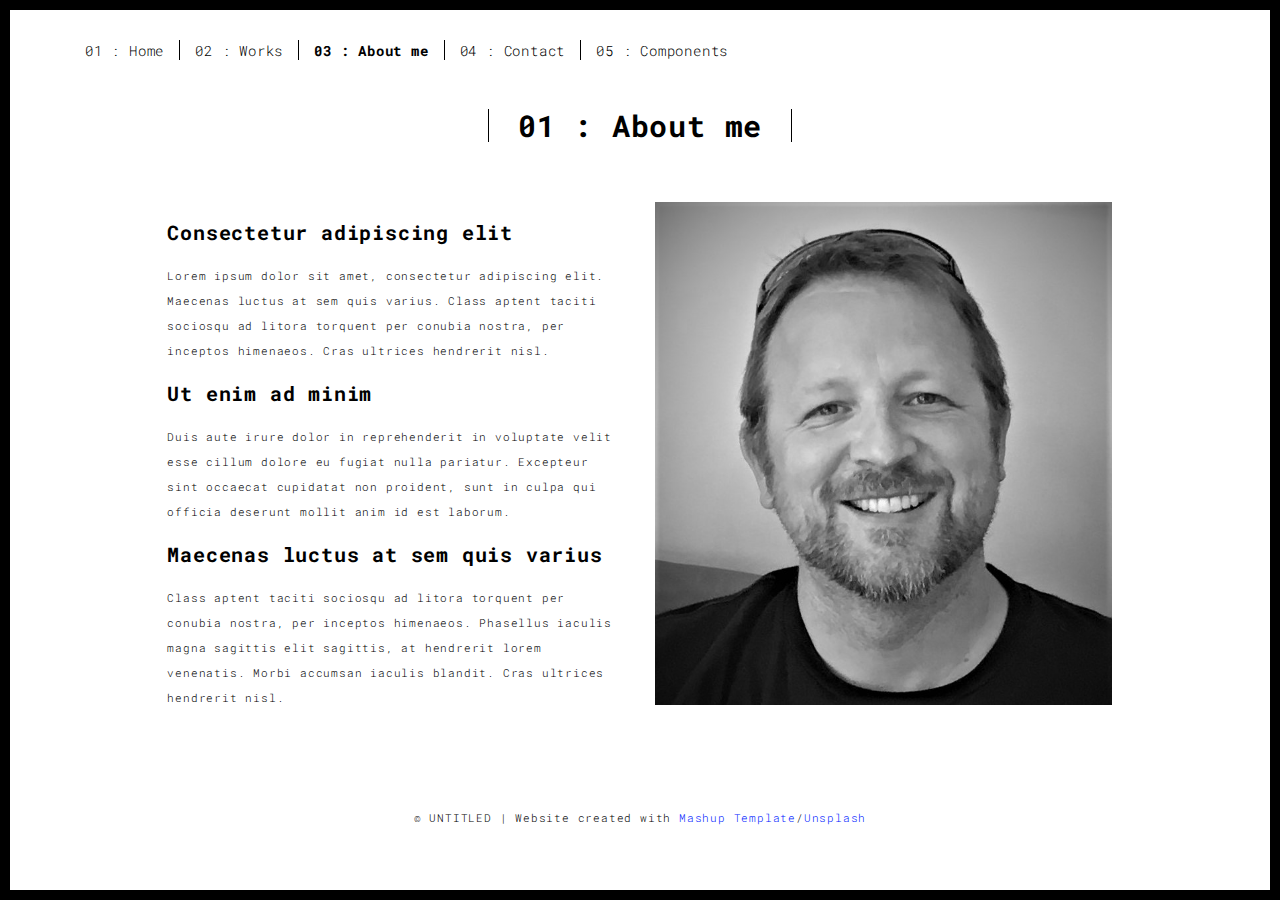
<file: about.html>
<!DOCTYPE html>
<html lang="en">

<head>
  <meta charset="UTF-8">
  <meta content="IE=edge" http-equiv="X-UA-Compatible">
  <meta content="width=device-width,initial-scale=1" name="viewport">
  <meta content="description" name="description">
  <meta name="google" content="notranslate" />
  <meta content="Mashup templates have been developped by Orson.io team" name="author">

  <!-- Disable tap highlight on IE -->
  <meta name="msapplication-tap-highlight" content="no">
  
  <link rel="apple-touch-icon" sizes="180x180" href="./assets/apple-icon-180x180.png">
  <link href="./assets/favicon.ico" rel="icon">

  <title>Title page</title>  

<link href="./main.3f6952e4.css" rel="stylesheet"></head>

<body class="">
<div id="site-border-left"></div>
<div id="site-border-right"></div>
<div id="site-border-top"></div>
<div id="site-border-bottom"></div>
 <!-- Add your content of header -->
<header>
  <nav class="navbar  navbar-fixed-top navbar-default">
    <div class="container">
        <button type="button" class="navbar-toggle collapsed" data-toggle="collapse" data-target="#navbar-collapse" aria-expanded="false">
          <span class="sr-only">Toggle navigation</span>
          <span class="icon-bar"></span>
          <span class="icon-bar"></span>
          <span class="icon-bar"></span>
        </button>

      <div class="collapse navbar-collapse" id="navbar-collapse">
        <ul class="nav navbar-nav ">
          <li><a href="./index.html" title="">01 : Home</a></li>
          <li><a href="./works.html" title="">02 : Works</a></li>
          <li><a href="./about.html" title="">03 : About me</a></li>
          <li><a href="./contact.html" title="">04 : Contact</a></li>
          <li><a href="./components.html" title="">05 : Components</a></li>
        </ul>


      </div> 
    </div>
  </nav>
</header>

<div class="section-container">
    <div class="container">
      <div class="row">
        <div class="col-xs-12">
          <div class="section-container-spacer text-center">
            <h1 class="h2">01 : About me</h1>
          </div>
          
          <div class="row">
            <div class="col-md-10 col-md-offset-1">
              <div class="row">
                <div class="col-xs-12 col-md-6">
                  <h3>Consectetur adipiscing elit</h3>
                  <p>Lorem ipsum dolor sit amet, consectetur adipiscing elit. Maecenas luctus at sem quis varius. 
                  Class aptent taciti sociosqu ad litora torquent per conubia nostra, per inceptos himenaeos. Cras ultrices hendrerit nisl.</p>
                  <h3>Ut enim ad minim </h3>
                  <p>Duis aute irure dolor in reprehenderit in voluptate velit esse
                  cillum dolore eu fugiat nulla pariatur. Excepteur sint occaecat cupidatat non
                  proident, sunt in culpa qui officia deserunt mollit anim id est laborum. 
                  <h3>Maecenas luctus at sem quis varius</h3>
                  <p>
                  Class aptent taciti sociosqu ad litora torquent per conubia nostra, per inceptos himenaeos. Phasellus iaculis magna sagittis elit sagittis, at hendrerit lorem venenatis. Morbi accumsan iaculis blandit. Cras ultrices hendrerit nisl.</p>
                </div>
                <div class="col-xs-12 col-md-6">
                  <img src="./assets/images/kk2.jpg" class="img-responsive" alt="">
                </div>
              </div>
            </div>
          </div>
          
          
       </div>
      </div>
    </div>
  </div>


<footer class="footer-container text-center">
  <div class="container">
    <div class="row">
      <div class="col-xs-12">
        <p>© UNTITLED | Website created with <a href="http://www.mashup-template.com/" title="Create website with free html template">Mashup Template</a>/<a href="https://www.unsplash.com/" title="Beautiful Free Images">Unsplash</a></p>
      </div>
    </div>
  </div>
</footer>

<script>
  document.addEventListener("DOMContentLoaded", function (event) {
     navActivePage();
  });
</script>

<!-- Google Analytics: change UA-XXXXX-X to be your site's ID 

<script>
  (function (i, s, o, g, r, a, m) {
    i['GoogleAnalyticsObject'] = r; i[r] = i[r] || function () {
      (i[r].q = i[r].q || []).push(arguments)
    }, i[r].l = 1 * new Date(); a = s.createElement(o),
      m = s.getElementsByTagName(o)[0]; a.async = 1; a.src = g; m.parentNode.insertBefore(a, m)
  })(window, document, 'script', '//www.google-analytics.com/analytics.js', 'ga');
  ga('create', 'UA-XXXXX-X', 'auto');
  ga('send', 'pageview');
</script>

--> <script type="text/javascript" src="./main.70a66962.js"></script></body>

</html>
</file>
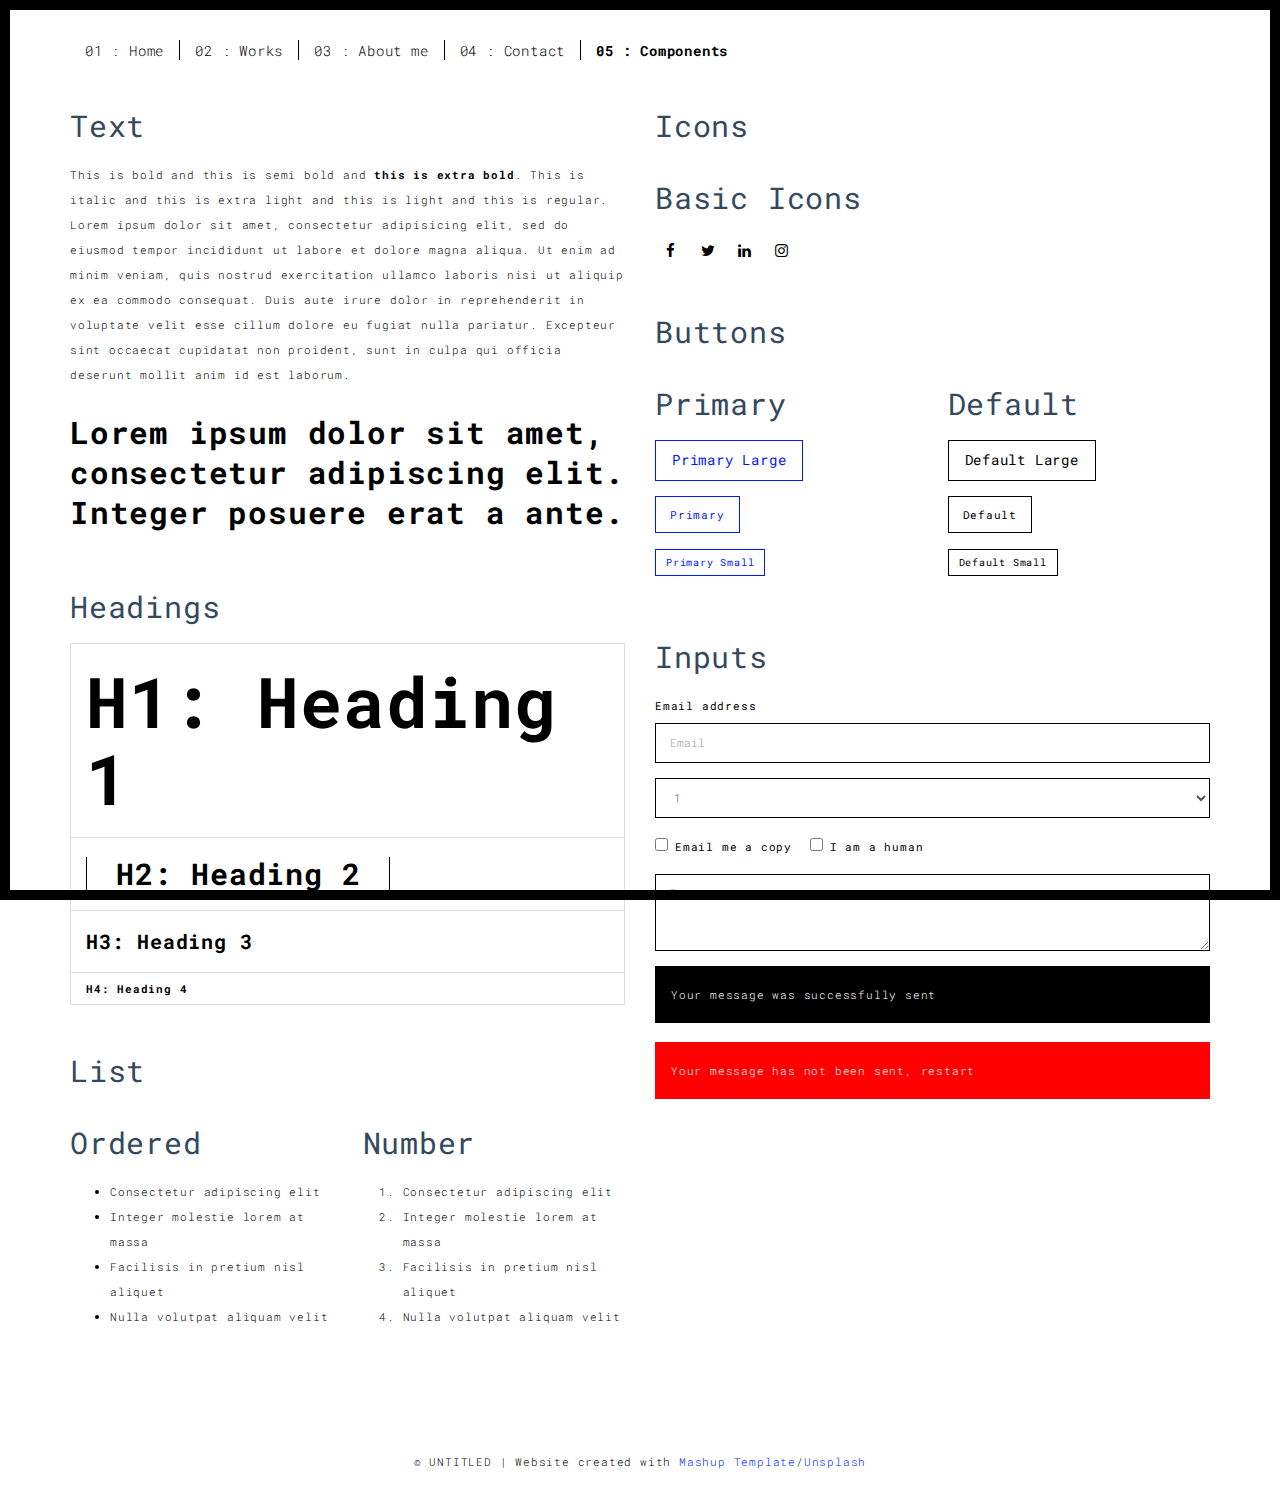
<file: components.html>
<!DOCTYPE html>
<html lang="en">

<head>
  <meta charset="UTF-8">
  <meta content="IE=edge" http-equiv="X-UA-Compatible">
  <meta content="width=device-width,initial-scale=1" name="viewport">
  <meta content="description" name="description">
  <meta name="google" content="notranslate" />
  <meta content="Mashup templates have been developped by Orson.io team" name="author">

  <!-- Disable tap highlight on IE -->
  <meta name="msapplication-tap-highlight" content="no">
  
  <link rel="apple-touch-icon" sizes="180x180" href="./assets/apple-icon-180x180.png">
  <link href="./assets/favicon.ico" rel="icon">

  <title>Title page</title>  

<link href="./main.3f6952e4.css" rel="stylesheet"></head>

<body class="">
<div id="site-border-left"></div>
<div id="site-border-right"></div>
<div id="site-border-top"></div>
<div id="site-border-bottom"></div>
 <!-- Add your content of header -->
<header>
  <nav class="navbar  navbar-fixed-top navbar-default">
    <div class="container">
        <button type="button" class="navbar-toggle collapsed" data-toggle="collapse" data-target="#navbar-collapse" aria-expanded="false">
          <span class="sr-only">Toggle navigation</span>
          <span class="icon-bar"></span>
          <span class="icon-bar"></span>
          <span class="icon-bar"></span>
        </button>

      <div class="collapse navbar-collapse" id="navbar-collapse">
        <ul class="nav navbar-nav ">
          <li><a href="./index.html" title="">01 : Home</a></li>
          <li><a href="./works.html" title="">02 : Works</a></li>
          <li><a href="./about.html" title="">03 : About me</a></li>
          <li><a href="./contact.html" title="">04 : Contact</a></li>
          <li><a href="./components.html" title="">05 : Components</a></li>
        </ul>


      </div> 
    </div>
  </nav>
</header>

<div class="section-container">
  
<!-- Add your site or app content here -->
  <div class="container">
    <div class="row">
      <div class="col-xs-12 col-md-6">

        <div class="template-example">
          <h2 class="template-title-example">Text</h2>
          <p>This is bold and this is semi bold and <b>this is extra bold</b>. This is italic and this is extra light and this is light
          and this is regular. Lorem ipsum dolor sit amet, consectetur adipisicing elit, sed do eiusmod
          tempor incididunt ut labore et dolore magna aliqua. Ut enim ad minim veniam,
          quis nostrud exercitation ullamco laboris nisi ut aliquip ex ea commodo
          consequat. Duis aute irure dolor in reprehenderit in voluptate velit esse
          cillum dolore eu fugiat nulla pariatur. Excepteur sint occaecat cupidatat non
          proident, sunt in culpa qui officia deserunt mollit anim id est laborum.

          <blockquote>
            <p>Lorem ipsum dolor sit amet, consectetur adipiscing elit. Integer posuere erat a ante.</p>
          </blockquote>
          
          </p>
        </div>

        <div class="template-example">
          <h2 class="template-title-example">Headings</h2>
          
          <table class="table table-bordered">
            <tr><td><h1>H1: Heading 1</h1></td></tr>
            <tr><td><h2>H2: Heading 2</h2></td></tr>
            <tr><td><h3>H3: Heading 3</h3></td></tr>
            <tr><td><h4>H4: Heading 4</h4></td></tr>
          </table>
          
        </div>

        
        <div class="template-example">
          <h2 class="template-title-example">List</h2>
          <div class="row">
            <div class="col-md-6">
              <h3 class="template-title-example">Ordered</h3>
              <ul>
                <li>Consectetur adipiscing elit</li>
                <li>Integer molestie lorem at massa</li>
                <li>Facilisis in pretium nisl aliquet</li>
                <li>Nulla volutpat aliquam velit</li>
              </ul>
            </div>
            <div class="col-md-6">
              <h3 class="template-title-example">Number</h3>
              <ol>
                <li>Consectetur adipiscing elit</li>
                <li>Integer molestie lorem at massa</li>
                <li>Facilisis in pretium nisl aliquet</li>
                <li>Nulla volutpat aliquam velit</li>
              </ol>
            </div>
          </div>
        </div>
        
      </div>

      <div class="col-xs-12 col-md-6">
        <div class="template-example">
          <h2 class="template-title-example">Icons</h2>
          
          <div class="row">
            
            <div class="col-md-6">
               <h3 class="template-title-example">Basic Icons</h2>
                <ul class="list-icons">
                  <li>
                    <span class="fa-icon">
                      <i class="fa fa-facebook"></i>
                    </span>
                  </li>
                  <li>
                    <span class="fa-icon">
                      <i class="fa fa-twitter"></i>
                    </span>
                  </li>
                  <li>
                    <span class="fa-icon">
                      <i class="fa fa-linkedin"></i>
                    </span>
                  </li>
                  <li>
                    <span class="fa-icon">
                      <i class="fa fa-instagram"></i>
                    </span>
                  </li>
                </ul>
            </div>

          </div>


          


        </div>

        <div class="template-example">
          <h2 class="template-title-example">Buttons</h2>
          <div class="row">
            <div class="col-md-6">
              <h3 class="template-title-example">Primary</h2>
              <div class="row">
                  <div class="col-md-6">
                  <p><a href="" class="btn btn-primary btn-lg">Primary Large</a></p>
                  <p><a href="" class="btn btn-primary">Primary </a></p>
                  <p><a href="" class="btn btn-primary btn-sm">Primary Small</a></p>
                </div>
              </div>

              
            </div>

            <div class="col-md-6">
              <h3 class="template-title-example">Default</h2>
              <div class="row">
                  <div class="col-md-6">
                  <p><a href="" class="btn btn-default btn-lg">Default Large</a></p>
                  <p><a href="" class="btn btn-default">Default </a></p>
                  <p><a href="" class="btn btn-default btn-sm">Default Small</a></p>
                </div>
              </div>

            </div>
          </div>
        </div>
        
        <div class="template-example">
          <h2 class="template-title-example">Inputs</h2>

            <div class="form-group">
              <label for="exampleInputEmail1">Email address</label>
              <input type="email" class="form-control" id="exampleInputEmail1" placeholder="Email">
            </div>

            <div class="form-group">
              <select class="form-control">
                <option>1</option>
                <option>2</option>
                <option>3</option>
                <option>4</option>
                <option>5</option>
              </select>
            </div>

            <div class="form-group">
              <label class="checkbox-inline">
                <input 
                type="checkbox" id="inlineCheckbox1" value="option1"> Email me a copy
              </label>
              <label class="checkbox-inline">
                <input type="checkbox" id="inlineCheckbox2" value="option2"> I am a human
              </label>
            </div>

            <div class="form-group">
              <textarea class="form-control" rows="3" placeholder="Enter your message"></textarea>
            </div>
            
            <div class="alert alert-success" role="alert">Your message was successfully sent</div>
            <div class="alert alert-danger" role="alert">Your message has not been sent, restart</div>
        </div>




      </div>
    </div>
  </div>
</div>

<footer class="footer-container text-center">
  <div class="container">
    <div class="row">
      <div class="col-xs-12">
        <p>© UNTITLED | Website created with <a href="http://www.mashup-template.com/" title="Create website with free html template">Mashup Template</a>/<a href="https://www.unsplash.com/" title="Beautiful Free Images">Unsplash</a></p>
      </div>
    </div>
  </div>
</footer>

<script>
  document.addEventListener("DOMContentLoaded", function (event) {
     navActivePage();
  });
</script>

<!-- Google Analytics: change UA-XXXXX-X to be your site's ID 

<script>
  (function (i, s, o, g, r, a, m) {
    i['GoogleAnalyticsObject'] = r; i[r] = i[r] || function () {
      (i[r].q = i[r].q || []).push(arguments)
    }, i[r].l = 1 * new Date(); a = s.createElement(o),
      m = s.getElementsByTagName(o)[0]; a.async = 1; a.src = g; m.parentNode.insertBefore(a, m)
  })(window, document, 'script', '//www.google-analytics.com/analytics.js', 'ga');
  ga('create', 'UA-XXXXX-X', 'auto');
  ga('send', 'pageview');
</script>

--> <script type="text/javascript" src="./main.70a66962.js"></script></body>

</html>
</file>
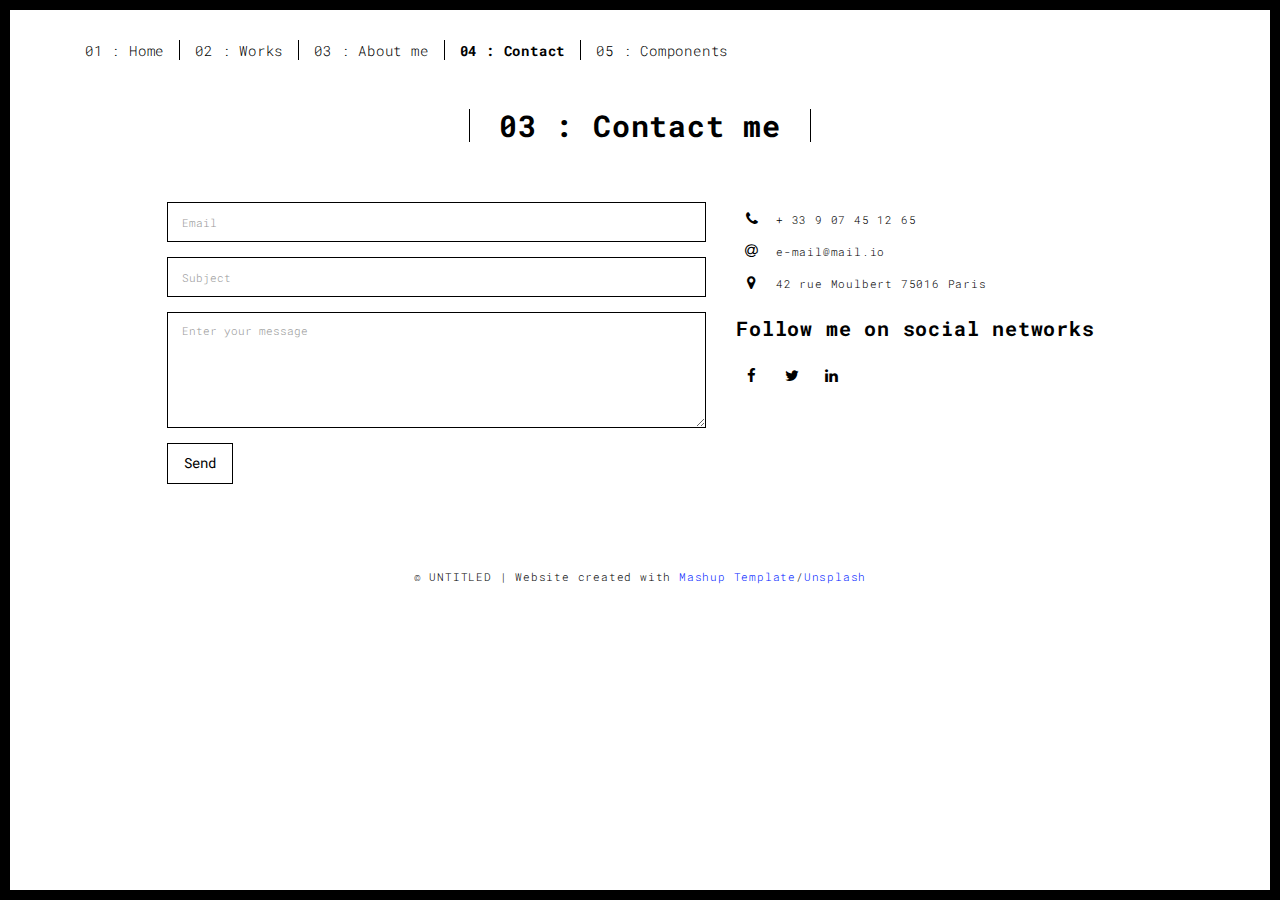
<file: contact.html>
<!DOCTYPE html>
<html lang="en">

<head>
  <meta charset="UTF-8">
  <meta content="IE=edge" http-equiv="X-UA-Compatible">
  <meta content="width=device-width,initial-scale=1" name="viewport">
  <meta content="description" name="description">
  <meta name="google" content="notranslate" />
  <meta content="Mashup templates have been developped by Orson.io team" name="author">

  <!-- Disable tap highlight on IE -->
  <meta name="msapplication-tap-highlight" content="no">
  
  <link rel="apple-touch-icon" sizes="180x180" href="./assets/apple-icon-180x180.png">
  <link href="./assets/favicon.ico" rel="icon">

  <title>Title page</title>  

<link href="./main.3f6952e4.css" rel="stylesheet"></head>

<body class="">
<div id="site-border-left"></div>
<div id="site-border-right"></div>
<div id="site-border-top"></div>
<div id="site-border-bottom"></div>
 <!-- Add your content of header -->
<header>
  <nav class="navbar  navbar-fixed-top navbar-default">
    <div class="container">
        <button type="button" class="navbar-toggle collapsed" data-toggle="collapse" data-target="#navbar-collapse" aria-expanded="false">
          <span class="sr-only">Toggle navigation</span>
          <span class="icon-bar"></span>
          <span class="icon-bar"></span>
          <span class="icon-bar"></span>
        </button>

      <div class="collapse navbar-collapse" id="navbar-collapse">
        <ul class="nav navbar-nav ">
          <li><a href="./index.html" title="">01 : Home</a></li>
          <li><a href="./works.html" title="">02 : Works</a></li>
          <li><a href="./about.html" title="">03 : About me</a></li>
          <li><a href="./contact.html" title="">04 : Contact</a></li>
          <li><a href="./components.html" title="">05 : Components</a></li>
        </ul>


      </div> 
    </div>
  </nav>
</header>

<div class="section-container">
    <div class="container">
      <div class="row">
        <div class="col-xs-12">
          <div class="section-container-spacer text-center">
            <h1 class="h2">03 : Contact me</h1>
          </div>
          
          <div class="row">
            <div class="col-md-10 col-md-offset-1">
               <form action="" class="reveal-content">
                  <div class="row">
                    <div class="col-md-7">
                      <div class="form-group">
                        <input type="email" class="form-control" id="email" placeholder="Email">
                      </div>
                      <div class="form-group">
                        <input type="text" class="form-control" id="subject" placeholder="Subject">
                      </div>
                      <div class="form-group">
                        <textarea class="form-control" rows="5" placeholder="Enter your message"></textarea>
                      </div>
                      <button type="submit" class="btn btn-default btn-lg">Send</button>
                    </div>
                    <div class="col-md-5 address-container">
                      <ul class="list-unstyled">
                        <li>
                          <span class="fa-icon">
                            <i class="fa fa-phone" aria-hidden="true"></i>
                          </span>
                          + 33 9 07 45 12 65
                        </li>
                        <li>
                          <span class="fa-icon">
                            <i class="fa fa-at" aria-hidden="true"></i>
                          </span>
                          e-mail@mail.io
                        </li>
                        <li>
                          <span class="fa-icon">
                            <i class="fa fa fa-map-marker" aria-hidden="true"></i>
                          </span>
                          42 rue Moulbert 75016 Paris
                        </li>
                      </ul>
                      <h3>Follow me on social networks</h3>
                      <a href="http://www.facebook.com" title="" class="fa-icon">
                        <i class="fa fa-facebook"></i>
                      </a>
                      <a href="http://www.twitter.com" title="" class="fa-icon">
                        <i class="fa fa-twitter"></i>
                      </a>
                      <a href="http://www.linkedin.com" title="" class="fa-icon">
                        <i class="fa fa-linkedin"></i>
                      </a>

                    </div>
                  </div>
                </form>
            </div>

          </div>
         
       </div>
      </div>
    </div>
  </div>


<footer class="footer-container text-center">
  <div class="container">
    <div class="row">
      <div class="col-xs-12">
        <p>© UNTITLED | Website created with <a href="http://www.mashup-template.com/" title="Create website with free html template">Mashup Template</a>/<a href="https://www.unsplash.com/" title="Beautiful Free Images">Unsplash</a></p>
      </div>
    </div>
  </div>
</footer>

<script>
  document.addEventListener("DOMContentLoaded", function (event) {
     navActivePage();
  });
</script>

<!-- Google Analytics: change UA-XXXXX-X to be your site's ID 

<script>
  (function (i, s, o, g, r, a, m) {
    i['GoogleAnalyticsObject'] = r; i[r] = i[r] || function () {
      (i[r].q = i[r].q || []).push(arguments)
    }, i[r].l = 1 * new Date(); a = s.createElement(o),
      m = s.getElementsByTagName(o)[0]; a.async = 1; a.src = g; m.parentNode.insertBefore(a, m)
  })(window, document, 'script', '//www.google-analytics.com/analytics.js', 'ga');
  ga('create', 'UA-XXXXX-X', 'auto');
  ga('send', 'pageview');
</script>

--> <script type="text/javascript" src="./main.70a66962.js"></script></body>

</html>
</file>
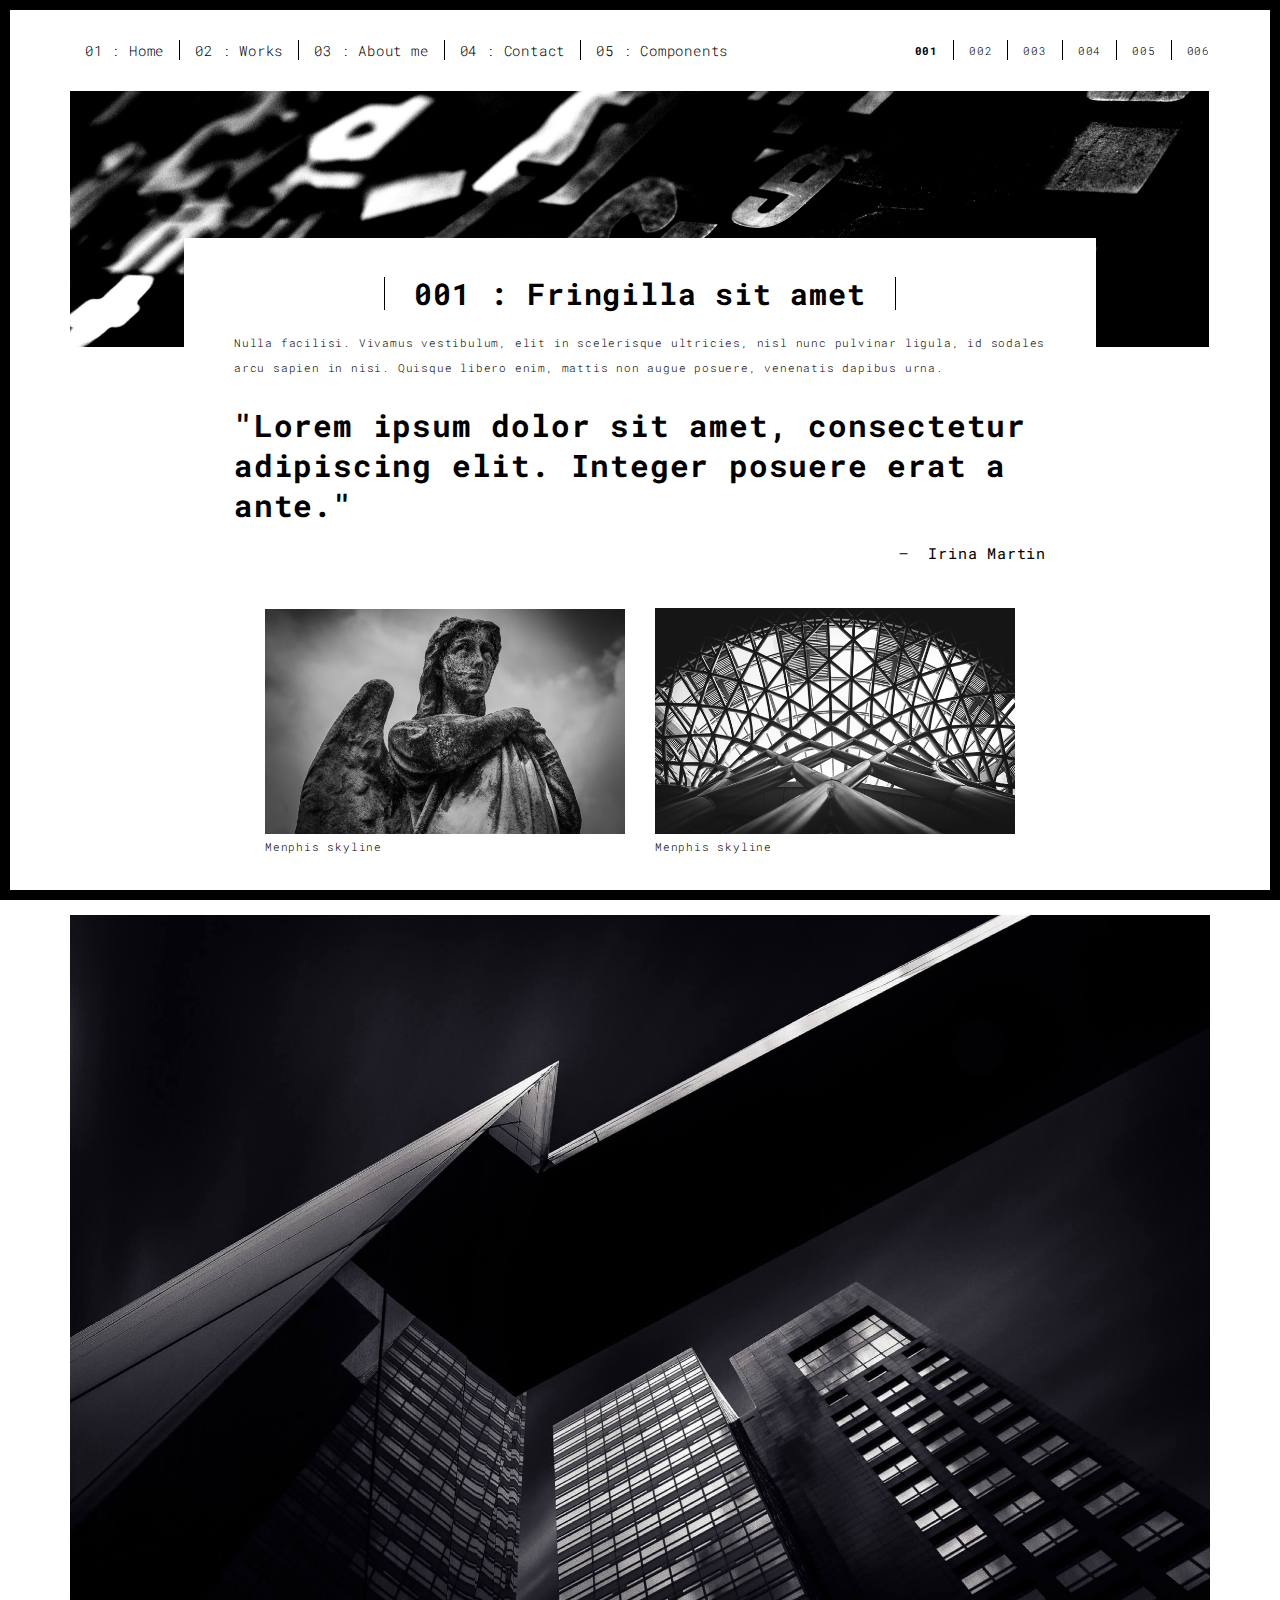
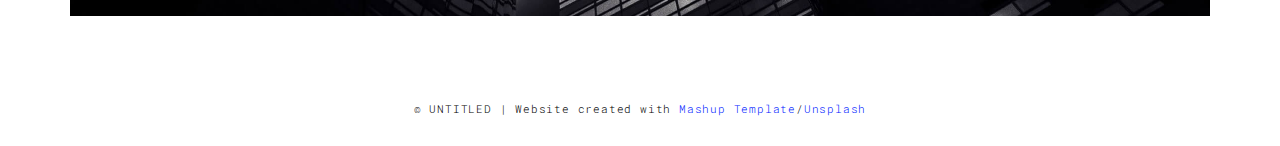
<file: work.html>
<!DOCTYPE html>
<html lang="en">

<head>
  <meta charset="UTF-8">
  <meta content="IE=edge" http-equiv="X-UA-Compatible">
  <meta content="width=device-width,initial-scale=1" name="viewport">
  <meta content="description" name="description">
  <meta name="google" content="notranslate" />
  <meta content="Mashup templates have been developped by Orson.io team" name="author">

  <!-- Disable tap highlight on IE -->
  <meta name="msapplication-tap-highlight" content="no">
  
  <link rel="apple-touch-icon" sizes="180x180" href="./assets/apple-icon-180x180.png">
  <link href="./assets/favicon.ico" rel="icon">

  <title>Title page</title>  

<link href="./main.3f6952e4.css" rel="stylesheet"></head>

<body class="">
<div id="site-border-left"></div>
<div id="site-border-right"></div>
<div id="site-border-top"></div>
<div id="site-border-bottom"></div>
<!-- Add your content of header -->
<header>
  <nav class="navbar  navbar-fixed-top navbar-default">
    <div class="container">
        <button type="button" class="navbar-toggle collapsed" data-toggle="collapse" data-target="#navbar-collapse" aria-expanded="false">
          <span class="sr-only">Toggle navigation</span>
          <span class="icon-bar"></span>
          <span class="icon-bar"></span>
          <span class="icon-bar"></span>
        </button>

      <div class="collapse navbar-collapse" id="navbar-collapse">
        <ul class="nav navbar-nav ">
          <li><a href="./index.html" title="">01 : Home</a></li>
          <li><a href="./works.html" title="">02 : Works</a></li>
          <li><a href="./about.html" title="">03 : About me</a></li>
          <li><a href="./contact.html" title="">04 : Contact</a></li>
          <li><a href="./components.html" title="">05 : Components</a></li>
        </ul>


          <ul class="nav navbar-nav navbar-right navbar-small visible-md visible-lg">
            <li><a href="./index.html" title="" class="active">001</a></li>
            <li><a href="./index.html" title="">002</a></li>
            <li><a href="./index.html" title="">003</a></li>
            <li><a href="./index.html" title="">004</a></li>
            <li><a href="./index.html" title="">005</a></li>
            <li><a href="./index.html" title="">006</a></li>
          </ul>


      </div> 
    </div>
  </nav>
</header>
<div class="section-container">
  <div class="container">
    <div class="row">
      <div class="col-xs-12">
        <img src="./assets/images/work001-01.jpg" class="img-responsive" alt="">
        <div class="card-container">
          <div class="text-center">
            <h1 class="h2">001 : Fringilla sit amet</h1>
          </div>
          <p>Nulla facilisi. Vivamus vestibulum, elit in scelerisque ultricies, nisl nunc pulvinar ligula, id sodales arcu sapien in nisi. Quisque libero enim, mattis non augue posuere, venenatis dapibus urna.</p>

          <blockquote>
            <p>"Lorem ipsum dolor sit amet, consectetur adipiscing elit. Integer posuere erat a ante."</p>
            <small class="pull-right">Irina Martin</small>
          </blockquote>
        </div>
      </div>

      
      
      <div class="col-md-8 col-md-offset-2 section-container-spacer">
        <div class="row">
          <div class="col-xs-12 col-md-6">
            <img src="./assets/images/work001-02.jpg" class="img-responsive" alt="">
            <p>Menphis skyline</p>
          </div>
          <div class="col-xs-12 col-md-6">
            <img src="./assets/images/work001-03.jpg" class="img-responsive" alt="">
            <p>Menphis skyline</p>
          </div>
        </div>
      </div>

      <div class="col-xs-12">
        <img src="./assets/images/work001-04.jpg" class="img-responsive" alt="">
      </div>

    </div>
  </div>
</div>


<footer class="footer-container text-center">
  <div class="container">
    <div class="row">
      <div class="col-xs-12">
        <p>© UNTITLED | Website created with <a href="http://www.mashup-template.com/" title="Create website with free html template">Mashup Template</a>/<a href="https://www.unsplash.com/" title="Beautiful Free Images">Unsplash</a></p>
      </div>
    </div>
  </div>
</footer>

<script>
  document.addEventListener("DOMContentLoaded", function (event) {
     navActivePage();
  });
</script>

<!-- Google Analytics: change UA-XXXXX-X to be your site's ID 

<script>
  (function (i, s, o, g, r, a, m) {
    i['GoogleAnalyticsObject'] = r; i[r] = i[r] || function () {
      (i[r].q = i[r].q || []).push(arguments)
    }, i[r].l = 1 * new Date(); a = s.createElement(o),
      m = s.getElementsByTagName(o)[0]; a.async = 1; a.src = g; m.parentNode.insertBefore(a, m)
  })(window, document, 'script', '//www.google-analytics.com/analytics.js', 'ga');
  ga('create', 'UA-XXXXX-X', 'auto');
  ga('send', 'pageview');
</script>

--> <script type="text/javascript" src="./main.70a66962.js"></script></body>

</html>
</file>
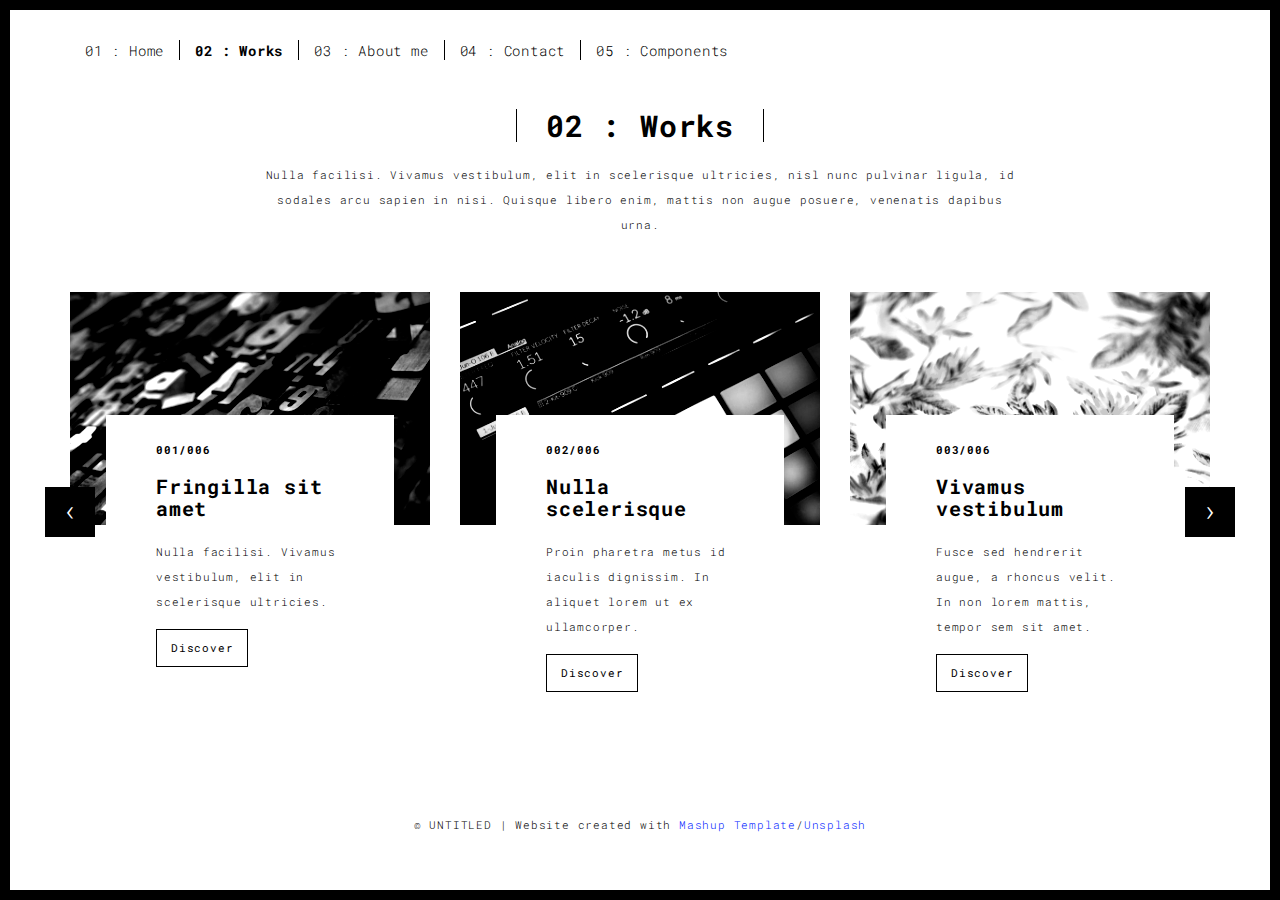
<file: works.html>
<!DOCTYPE html>
<html lang="en">

<head>
  <meta charset="UTF-8">
  <meta content="IE=edge" http-equiv="X-UA-Compatible">
  <meta content="width=device-width,initial-scale=1" name="viewport">
  <meta content="description" name="description">
  <meta name="google" content="notranslate" />
  <meta content="Mashup templates have been developped by Orson.io team" name="author">

  <!-- Disable tap highlight on IE -->
  <meta name="msapplication-tap-highlight" content="no">
  
  <link rel="apple-touch-icon" sizes="180x180" href="./assets/apple-icon-180x180.png">
  <link href="./assets/favicon.ico" rel="icon">

  <title>Title page</title>  

<link href="./main.3f6952e4.css" rel="stylesheet"></head>

<body class="">
<div id="site-border-left"></div>
<div id="site-border-right"></div>
<div id="site-border-top"></div>
<div id="site-border-bottom"></div>
 <!-- Add your content of header -->
<header>
  <nav class="navbar  navbar-fixed-top navbar-default">
    <div class="container">
        <button type="button" class="navbar-toggle collapsed" data-toggle="collapse" data-target="#navbar-collapse" aria-expanded="false">
          <span class="sr-only">Toggle navigation</span>
          <span class="icon-bar"></span>
          <span class="icon-bar"></span>
          <span class="icon-bar"></span>
        </button>

      <div class="collapse navbar-collapse" id="navbar-collapse">
        <ul class="nav navbar-nav ">
          <li><a href="./index.html" title="">01 : Home</a></li>
          <li><a href="./works.html" title="">02 : Works</a></li>
          <li><a href="./about.html" title="">03 : About me</a></li>
          <li><a href="./contact.html" title="">04 : Contact</a></li>
          <li><a href="./components.html" title="">05 : Components</a></li>
        </ul>


      </div> 
    </div>
  </nav>
</header>

<div class="section-container">
  <div class="container">
    <div class="row">
      
      <div class="col-sm-8 col-sm-offset-2 section-container-spacer">
        <div class="text-center">
          <h1 class="h2">02 : Works</h1>
          <p>Nulla facilisi. Vivamus vestibulum, elit in scelerisque ultricies, nisl nunc pulvinar ligula, id sodales arcu sapien in nisi. Quisque libero enim, mattis non augue posuere, venenatis dapibus urna.</p>
        </div>
      </div>

      <div class="col-md-12">
     
      <div id="myCarousel" class="carousel slide projects-carousel">
        <!-- Carousel items -->
        <div class="carousel-inner">
            <div class="item active">
                <div class="row">
                    <div class="col-sm-4">

                      <a href="./work.html" title="" class="black-image-project-hover">
                        <img src="./assets/images/work01-hover.jpg" alt="" class="img-responsive">
                      </a>
                      <div class="card-container card-container-lg">
                        <h4>001/006</h4>
                        <h3>Fringilla sit amet</h3>
                        <p>Nulla facilisi. Vivamus vestibulum, elit in scelerisque ultricies.</p>
                        <a href="./work.html" title="" class="btn btn-default">Discover</a>
                      </div>
                    </div>
                    <div class="col-sm-4">
                      <a href="./work.html" title="" class="black-image-project-hover">
                        <img src="./assets/images/work02-hover.jpg" alt="" class="img-responsive">
                      </a>
                      <div class="card-container card-container-lg">
                        <h4>002/006</h4>
                        <h3>Nulla scelerisque</h3>
                        <p>Proin pharetra metus id iaculis dignissim. In aliquet lorem ut ex ullamcorper.</p>
                        <a href="./work.html" title="" class="btn btn-default">Discover</a>
                      </div>
                    </div>
                    <div class="col-sm-4">
                      <a href="./work.html" title="" class="black-image-project-hover">
                        <img src="./assets/images/work03-hover.jpg" alt="" class="img-responsive">
                      </a>
                      <div class="card-container card-container-lg">
                        <h4>003/006</h4>
                        <h3>Vivamus vestibulum</h3>
                        <p>Fusce sed hendrerit augue, a rhoncus velit. In non lorem mattis, tempor sem sit amet.</p>
                        <a href="./work.html" title="" class="btn btn-default">Discover</a>
                      </div>
                    </div>
                    
                </div>
                <!--/row-->
            </div>
            <!--/item-->
            <div class="item">
                <div class="row">
                  <div class="col-sm-4">
                    <a href="./work.html" class="black-image-project-hover">
                      <img src="./assets/images/work02-hover.jpg" alt="Image" class="img-responsive">
                    </a>
                    <div class="card-container">
                      <h4>004/006</h4>
                      <h3>Nulla scelerisque</h3>
                      <p>Proin pharetra metus id iaculis dignissim. In aliquet lorem ut ex ullamcorper.</p>
                      <a href="./work.html" class="btn btn-default">Discover</a>
                    </div>
                  </div>
                   <div class="col-sm-4">
                      <a href="./work.html" class="black-image-project-hover">
                        <img src="./assets/images/work01-hover.jpg" alt="Image" class="img-responsive">
                      </a>
                      <div class="card-container">
                        <h4>005/006</h4>
                        <h3>Fringilla sit amet</h3>
                        <p>Nulla facilisi. Vivamus vestibulum, elit in scelerisque ultricies.</p>
                        <a href="./work.html" class="btn btn-default">Discover</a>
                      </div>
                    </div>
                    
                    <div class="col-sm-4">
                      <a href="./work.html" class="black-image-project-hover">
                        <img src="./assets/images/work03-hover.jpg" alt="Image" class="img-responsive">
                      </a>
                      <div class="card-container">
                        <h4>006/006</h4>
                        <h3>Vivamus vestibulum</h3>
                        <p>Fusce sed hendrerit augue, a rhoncus velit. In non lorem mattis, tempor sem sit amet.</p>
                        <a href="./work.html" class="btn btn-default">Discover</a>
                      </div>
                    </div>
                    
                </div>
                <!--/row-->
            </div>
            
            <!--/item-->
        </div>
        <!--/carousel-inner--> 
        <a class="left carousel-control" href="#myCarousel" data-slide="prev">‹</a>

        <a class="right carousel-control" href="#myCarousel" data-slide="next">›</a>
     </div>



    <!--/myCarousel-->
    </div>



    </div>
  </div>
</div>


<footer class="footer-container text-center">
  <div class="container">
    <div class="row">
      <div class="col-xs-12">
        <p>© UNTITLED | Website created with <a href="http://www.mashup-template.com/" title="Create website with free html template">Mashup Template</a>/<a href="https://www.unsplash.com/" title="Beautiful Free Images">Unsplash</a></p>
      </div>
    </div>
  </div>
</footer>

<script>
  document.addEventListener("DOMContentLoaded", function (event) {
     navActivePage();
  });
</script>

<!-- Google Analytics: change UA-XXXXX-X to be your site's ID 

<script>
  (function (i, s, o, g, r, a, m) {
    i['GoogleAnalyticsObject'] = r; i[r] = i[r] || function () {
      (i[r].q = i[r].q || []).push(arguments)
    }, i[r].l = 1 * new Date(); a = s.createElement(o),
      m = s.getElementsByTagName(o)[0]; a.async = 1; a.src = g; m.parentNode.insertBefore(a, m)
  })(window, document, 'script', '//www.google-analytics.com/analytics.js', 'ga');
  ga('create', 'UA-XXXXX-X', 'auto');
  ga('send', 'pageview');
</script>

--> <script type="text/javascript" src="./main.70a66962.js"></script></body>

</html>
</file>
<file: main.3f6952e4.css>
@import url(https://fonts.googleapis.com/css?family=Roboto:900|Roboto+Mono:300,400,700);@import url(https://maxcdn.bootstrapcdn.com/font-awesome/4.7.0/css/font-awesome.min.css);/*!
 * Bootstrap v3.3.7 (http://getbootstrap.com)
 * Copyright 2011-2016 Twitter, Inc.
 * Licensed under MIT (https://github.com/twbs/bootstrap/blob/master/LICENSE)
 */
/*! normalize.css v3.0.3 | MIT License | github.com/necolas/normalize.css */html{font-family:sans-serif;-ms-text-size-adjust:100%;-webkit-text-size-adjust:100%}body{margin:0}article,aside,details,figcaption,figure,footer,header,hgroup,main,menu,nav,section,summary{display:block}audio,canvas,progress,video{display:inline-block;vertical-align:baseline}audio:not([controls]){display:none;height:0}[hidden],template{display:none}a{background-color:transparent}a:active,a:hover{outline:0}abbr[title]{border-bottom:1px dotted}b,strong{font-weight:700}dfn{font-style:italic}h1{font-size:2em;margin:.67em 0}mark{background:#ff0;color:#000}small{font-size:80%}sub,sup{font-size:75%;line-height:0;position:relative;vertical-align:baseline}sup{top:-.5em}sub{bottom:-.25em}img{border:0}svg:not(:root){overflow:hidden}figure{margin:1em 40px}hr{box-sizing:content-box;height:0}pre{overflow:auto}code,kbd,pre,samp{font-family:monospace,monospace;font-size:1em}button,input,optgroup,select,textarea{color:inherit;font:inherit;margin:0}button{overflow:visible}button,select{text-transform:none}button,html input[type=button],input[type=reset],input[type=submit]{-webkit-appearance:button;cursor:pointer}button[disabled],html input[disabled]{cursor:default}button::-moz-focus-inner,input::-moz-focus-inner{border:0;padding:0}input{line-height:normal}input[type=checkbox],input[type=radio]{box-sizing:border-box;padding:0}input[type=number]::-webkit-inner-spin-button,input[type=number]::-webkit-outer-spin-button{height:auto}input[type=search]{-webkit-appearance:textfield;box-sizing:content-box}input[type=search]::-webkit-search-cancel-button,input[type=search]::-webkit-search-decoration{-webkit-appearance:none}fieldset{border:1px solid silver;margin:0 2px;padding:.35em .625em .75em}textarea{overflow:auto}optgroup{font-weight:700}table{border-collapse:collapse;border-spacing:0}td,th{padding:0}

/*! Source: https://github.com/h5bp/html5-boilerplate/blob/master/src/css/main.css */@media print{*,:after,:before{background:transparent!important;color:#000!important;box-shadow:none!important;text-shadow:none!important}a,a:visited{text-decoration:underline}a[href]:after{content:" (" attr(href) ")"}abbr[title]:after{content:" (" attr(title) ")"}a[href^="#"]:after,a[href^="javascript:"]:after{content:""}blockquote,pre{border:1px solid #999;page-break-inside:avoid}thead{display:table-header-group}img,tr{page-break-inside:avoid}img{max-width:100%!important}h2,h3,p{orphans:3;widows:3}h2,h3{page-break-after:avoid}.navbar{display:none}.btn>.caret,.dropup>.btn>.caret{border-top-color:#000!important}.label{border:1px solid #000}.table{border-collapse:collapse!important}.table td,.table th{background-color:#fff!important}.table-bordered td,.table-bordered th{border:1px solid #ddd!important}}*,:after,:before{-webkit-box-sizing:border-box;-moz-box-sizing:border-box;box-sizing:border-box}html{font-size:10px;-webkit-tap-highlight-color:transparent}body{font-family:Roboto Mono,Helvetica,Arial,sans-serif;font-size:11px;line-height:1.78;color:#000;background-color:#fff}button,input,select,textarea{font-family:inherit;font-size:inherit;line-height:inherit}a{color:#001aff;text-decoration:none}a:focus,a:hover{color:#0012b3;text-decoration:underline}a:focus{outline:5px auto -webkit-focus-ring-color;outline-offset:-2px}figure{margin:0}img{vertical-align:middle}.img-responsive{display:block;max-width:100%;height:auto}.img-rounded{border-radius:0}.img-thumbnail{padding:4px;line-height:1.78;background-color:#fff;border:1px solid #ddd;border-radius:0;-webkit-transition:all .2s ease-in-out;-o-transition:all .2s ease-in-out;transition:all .2s ease-in-out;display:inline-block;max-width:100%;height:auto}.img-circle{border-radius:50%}hr{margin-top:19px;margin-bottom:19px;border:0;border-top:1px solid #eee}.sr-only{position:absolute;width:1px;height:1px;margin:-1px;padding:0;overflow:hidden;clip:rect(0,0,0,0);border:0}.sr-only-focusable:active,.sr-only-focusable:focus{position:static;width:auto;height:auto;margin:0;overflow:visible;clip:auto}[role=button]{cursor:pointer}.h1,.h2,.h3,.h4,.h5,.h6,h1,h2,h3,h4,h5,h6{font-family:Roboto Mono,Helvetica,Arial,sans-serif;font-weight:700;line-height:1.1;color:#000}.h1 .small,.h1 small,.h2 .small,.h2 small,.h3 .small,.h3 small,.h4 .small,.h4 small,.h5 .small,.h5 small,.h6 .small,.h6 small,h1 .small,h1 small,h2 .small,h2 small,h3 .small,h3 small,h4 .small,h4 small,h5 .small,h5 small,h6 .small,h6 small{font-weight:400;line-height:1;color:#777}.h1,.h2,.h3,h1,h2,h3{margin-top:19px;margin-bottom:9.5px}.h1 .small,.h1 small,.h2 .small,.h2 small,.h3 .small,.h3 small,h1 .small,h1 small,h2 .small,h2 small,h3 .small,h3 small{font-size:65%}.h4,.h5,.h6,h4,h5,h6{margin-top:9.5px;margin-bottom:9.5px}.h4 .small,.h4 small,.h5 .small,.h5 small,.h6 .small,.h6 small,h4 .small,h4 small,h5 .small,h5 small,h6 .small,h6 small{font-size:75%}.h1,h1{font-size:70px}.h2,h2{font-size:30px}.h3,h3{font-size:20px}.h4,.h5,h4,h5{font-size:11px}.h6,h6{font-size:10px}p{margin:0 0 9.5px}.lead{margin-bottom:19px;font-size:12px;font-weight:300;line-height:1.4}@media (min-width:768px){.lead{font-size:16.5px}}.small,small{font-size:90%}.mark,mark{background-color:#fcf8e3;padding:.2em}.text-left{text-align:left}.text-right{text-align:right}.text-center{text-align:center}.text-justify{text-align:justify}.text-nowrap{white-space:nowrap}.text-lowercase{text-transform:lowercase}.initialism,.text-uppercase{text-transform:uppercase}.text-capitalize{text-transform:capitalize}.text-muted{color:#777}.text-primary{color:#001aff}a.text-primary:focus,a.text-primary:hover{color:#0015cc}.text-success{color:#fff}a.text-success:focus,a.text-success:hover{color:#e6e6e6}.text-info{color:#31708f}a.text-info:focus,a.text-info:hover{color:#245269}.text-warning{color:#8a6d3b}a.text-warning:focus,a.text-warning:hover{color:#66512c}.text-danger{color:#fff}a.text-danger:focus,a.text-danger:hover{color:#e6e6e6}.bg-primary{color:#fff;background-color:#001aff}a.bg-primary:focus,a.bg-primary:hover{background-color:#0015cc}.bg-success,a.bg-success:focus,a.bg-success:hover{background-color:#000}.bg-info{background-color:#d9edf7}a.bg-info:focus,a.bg-info:hover{background-color:#afd9ee}.bg-warning{background-color:#fcf8e3}a.bg-warning:focus,a.bg-warning:hover{background-color:#f7ecb5}.bg-danger{background-color:red}a.bg-danger:focus,a.bg-danger:hover{background-color:#c00}.page-header{padding-bottom:8.5px;margin:38px 0 19px;border-bottom:1px solid #eee}ol,ul{margin-top:0;margin-bottom:9.5px}ol ol,ol ul,ul ol,ul ul{margin-bottom:0}.list-inline,.list-unstyled{padding-left:0;list-style:none}.list-inline{margin-left:-5px}.list-inline>li{display:inline-block;padding-left:5px;padding-right:5px}dl{margin-top:0;margin-bottom:19px}dd,dt{line-height:1.78}dt{font-weight:700}dd{margin-left:0}.dl-horizontal dd:after,.dl-horizontal dd:before{content:" ";display:table}.dl-horizontal dd:after{clear:both}@media (min-width:768px){.dl-horizontal dt{float:left;width:160px;clear:left;text-align:right;overflow:hidden;text-overflow:ellipsis;white-space:nowrap}.dl-horizontal dd{margin-left:180px}}abbr[data-original-title],abbr[title]{cursor:help;border-bottom:1px dotted #777}.initialism{font-size:90%}blockquote{padding:9.5px 19px;margin:0 0 19px;font-size:13.75px;border-left:5px solid #eee}blockquote ol:last-child,blockquote p:last-child,blockquote ul:last-child{margin-bottom:0}blockquote .small,blockquote footer,blockquote small{display:block;font-size:80%;line-height:1.78;color:#777}blockquote .small:before,blockquote footer:before,blockquote small:before{content:"\2014   \A0"}.blockquote-reverse,blockquote.pull-right{padding-right:15px;padding-left:0;border-right:5px solid #eee;border-left:0;text-align:right}.blockquote-reverse .small:before,.blockquote-reverse footer:before,.blockquote-reverse small:before,blockquote.pull-right .small:before,blockquote.pull-right footer:before,blockquote.pull-right small:before{content:""}.blockquote-reverse .small:after,.blockquote-reverse footer:after,.blockquote-reverse small:after,blockquote.pull-right .small:after,blockquote.pull-right footer:after,blockquote.pull-right small:after{content:"\A0   \2014"}address{margin-bottom:19px;font-style:normal;line-height:1.78}code,kbd,pre,samp{font-family:Menlo,Monaco,Consolas,Courier New,monospace}code{color:#c7254e;background-color:#f9f2f4}code,kbd{padding:2px 4px;font-size:90%;border-radius:0}kbd{color:#fff;background-color:#333;box-shadow:inset 0 -1px 0 rgba(0,0,0,.25)}kbd kbd{padding:0;font-size:100%;font-weight:700;box-shadow:none}pre{display:block;padding:9px;margin:0 0 9.5px;font-size:10px;line-height:1.78;word-break:break-all;word-wrap:break-word;color:#333;background-color:#f5f5f5;border:1px solid #ccc;border-radius:0}pre code{padding:0;font-size:inherit;color:inherit;white-space:pre-wrap;background-color:transparent;border-radius:0}.pre-scrollable{max-height:340px;overflow-y:scroll}.container{margin-right:auto;margin-left:auto;padding-left:15px;padding-right:15px}.container:after,.container:before{content:" ";display:table}.container:after{clear:both}@media (min-width:768px){.container{width:750px}}@media (min-width:992px){.container{width:970px}}@media (min-width:1200px){.container{width:1170px}}.container-fluid{margin-right:auto;margin-left:auto;padding-left:15px;padding-right:15px}.container-fluid:after,.container-fluid:before{content:" ";display:table}.container-fluid:after{clear:both}.row{margin-left:-15px;margin-right:-15px}.row:after,.row:before{content:" ";display:table}.row:after{clear:both}.col-lg-1,.col-lg-2,.col-lg-3,.col-lg-4,.col-lg-5,.col-lg-6,.col-lg-7,.col-lg-8,.col-lg-9,.col-lg-10,.col-lg-11,.col-lg-12,.col-md-1,.col-md-2,.col-md-3,.col-md-4,.col-md-5,.col-md-6,.col-md-7,.col-md-8,.col-md-9,.col-md-10,.col-md-11,.col-md-12,.col-sm-1,.col-sm-2,.col-sm-3,.col-sm-4,.col-sm-5,.col-sm-6,.col-sm-7,.col-sm-8,.col-sm-9,.col-sm-10,.col-sm-11,.col-sm-12,.col-xs-1,.col-xs-2,.col-xs-3,.col-xs-4,.col-xs-5,.col-xs-6,.col-xs-7,.col-xs-8,.col-xs-9,.col-xs-10,.col-xs-11,.col-xs-12{position:relative;min-height:1px;padding-left:15px;padding-right:15px}.col-xs-1,.col-xs-2,.col-xs-3,.col-xs-4,.col-xs-5,.col-xs-6,.col-xs-7,.col-xs-8,.col-xs-9,.col-xs-10,.col-xs-11,.col-xs-12{float:left}.col-xs-1{width:8.33333%}.col-xs-2{width:16.66667%}.col-xs-3{width:25%}.col-xs-4{width:33.33333%}.col-xs-5{width:41.66667%}.col-xs-6{width:50%}.col-xs-7{width:58.33333%}.col-xs-8{width:66.66667%}.col-xs-9{width:75%}.col-xs-10{width:83.33333%}.col-xs-11{width:91.66667%}.col-xs-12{width:100%}.col-xs-pull-0{right:auto}.col-xs-pull-1{right:8.33333%}.col-xs-pull-2{right:16.66667%}.col-xs-pull-3{right:25%}.col-xs-pull-4{right:33.33333%}.col-xs-pull-5{right:41.66667%}.col-xs-pull-6{right:50%}.col-xs-pull-7{right:58.33333%}.col-xs-pull-8{right:66.66667%}.col-xs-pull-9{right:75%}.col-xs-pull-10{right:83.33333%}.col-xs-pull-11{right:91.66667%}.col-xs-pull-12{right:100%}.col-xs-push-0{left:auto}.col-xs-push-1{left:8.33333%}.col-xs-push-2{left:16.66667%}.col-xs-push-3{left:25%}.col-xs-push-4{left:33.33333%}.col-xs-push-5{left:41.66667%}.col-xs-push-6{left:50%}.col-xs-push-7{left:58.33333%}.col-xs-push-8{left:66.66667%}.col-xs-push-9{left:75%}.col-xs-push-10{left:83.33333%}.col-xs-push-11{left:91.66667%}.col-xs-push-12{left:100%}.col-xs-offset-0{margin-left:0}.col-xs-offset-1{margin-left:8.33333%}.col-xs-offset-2{margin-left:16.66667%}.col-xs-offset-3{margin-left:25%}.col-xs-offset-4{margin-left:33.33333%}.col-xs-offset-5{margin-left:41.66667%}.col-xs-offset-6{margin-left:50%}.col-xs-offset-7{margin-left:58.33333%}.col-xs-offset-8{margin-left:66.66667%}.col-xs-offset-9{margin-left:75%}.col-xs-offset-10{margin-left:83.33333%}.col-xs-offset-11{margin-left:91.66667%}.col-xs-offset-12{margin-left:100%}@media (min-width:768px){.col-sm-1,.col-sm-2,.col-sm-3,.col-sm-4,.col-sm-5,.col-sm-6,.col-sm-7,.col-sm-8,.col-sm-9,.col-sm-10,.col-sm-11,.col-sm-12{float:left}.col-sm-1{width:8.33333%}.col-sm-2{width:16.66667%}.col-sm-3{width:25%}.col-sm-4{width:33.33333%}.col-sm-5{width:41.66667%}.col-sm-6{width:50%}.col-sm-7{width:58.33333%}.col-sm-8{width:66.66667%}.col-sm-9{width:75%}.col-sm-10{width:83.33333%}.col-sm-11{width:91.66667%}.col-sm-12{width:100%}.col-sm-pull-0{right:auto}.col-sm-pull-1{right:8.33333%}.col-sm-pull-2{right:16.66667%}.col-sm-pull-3{right:25%}.col-sm-pull-4{right:33.33333%}.col-sm-pull-5{right:41.66667%}.col-sm-pull-6{right:50%}.col-sm-pull-7{right:58.33333%}.col-sm-pull-8{right:66.66667%}.col-sm-pull-9{right:75%}.col-sm-pull-10{right:83.33333%}.col-sm-pull-11{right:91.66667%}.col-sm-pull-12{right:100%}.col-sm-push-0{left:auto}.col-sm-push-1{left:8.33333%}.col-sm-push-2{left:16.66667%}.col-sm-push-3{left:25%}.col-sm-push-4{left:33.33333%}.col-sm-push-5{left:41.66667%}.col-sm-push-6{left:50%}.col-sm-push-7{left:58.33333%}.col-sm-push-8{left:66.66667%}.col-sm-push-9{left:75%}.col-sm-push-10{left:83.33333%}.col-sm-push-11{left:91.66667%}.col-sm-push-12{left:100%}.col-sm-offset-0{margin-left:0}.col-sm-offset-1{margin-left:8.33333%}.col-sm-offset-2{margin-left:16.66667%}.col-sm-offset-3{margin-left:25%}.col-sm-offset-4{margin-left:33.33333%}.col-sm-offset-5{margin-left:41.66667%}.col-sm-offset-6{margin-left:50%}.col-sm-offset-7{margin-left:58.33333%}.col-sm-offset-8{margin-left:66.66667%}.col-sm-offset-9{margin-left:75%}.col-sm-offset-10{margin-left:83.33333%}.col-sm-offset-11{margin-left:91.66667%}.col-sm-offset-12{margin-left:100%}}@media (min-width:992px){.col-md-1,.col-md-2,.col-md-3,.col-md-4,.col-md-5,.col-md-6,.col-md-7,.col-md-8,.col-md-9,.col-md-10,.col-md-11,.col-md-12{float:left}.col-md-1{width:8.33333%}.col-md-2{width:16.66667%}.col-md-3{width:25%}.col-md-4{width:33.33333%}.col-md-5{width:41.66667%}.col-md-6{width:50%}.col-md-7{width:58.33333%}.col-md-8{width:66.66667%}.col-md-9{width:75%}.col-md-10{width:83.33333%}.col-md-11{width:91.66667%}.col-md-12{width:100%}.col-md-pull-0{right:auto}.col-md-pull-1{right:8.33333%}.col-md-pull-2{right:16.66667%}.col-md-pull-3{right:25%}.col-md-pull-4{right:33.33333%}.col-md-pull-5{right:41.66667%}.col-md-pull-6{right:50%}.col-md-pull-7{right:58.33333%}.col-md-pull-8{right:66.66667%}.col-md-pull-9{right:75%}.col-md-pull-10{right:83.33333%}.col-md-pull-11{right:91.66667%}.col-md-pull-12{right:100%}.col-md-push-0{left:auto}.col-md-push-1{left:8.33333%}.col-md-push-2{left:16.66667%}.col-md-push-3{left:25%}.col-md-push-4{left:33.33333%}.col-md-push-5{left:41.66667%}.col-md-push-6{left:50%}.col-md-push-7{left:58.33333%}.col-md-push-8{left:66.66667%}.col-md-push-9{left:75%}.col-md-push-10{left:83.33333%}.col-md-push-11{left:91.66667%}.col-md-push-12{left:100%}.col-md-offset-0{margin-left:0}.col-md-offset-1{margin-left:8.33333%}.col-md-offset-2{margin-left:16.66667%}.col-md-offset-3{margin-left:25%}.col-md-offset-4{margin-left:33.33333%}.col-md-offset-5{margin-left:41.66667%}.col-md-offset-6{margin-left:50%}.col-md-offset-7{margin-left:58.33333%}.col-md-offset-8{margin-left:66.66667%}.col-md-offset-9{margin-left:75%}.col-md-offset-10{margin-left:83.33333%}.col-md-offset-11{margin-left:91.66667%}.col-md-offset-12{margin-left:100%}}@media (min-width:1200px){.col-lg-1,.col-lg-2,.col-lg-3,.col-lg-4,.col-lg-5,.col-lg-6,.col-lg-7,.col-lg-8,.col-lg-9,.col-lg-10,.col-lg-11,.col-lg-12{float:left}.col-lg-1{width:8.33333%}.col-lg-2{width:16.66667%}.col-lg-3{width:25%}.col-lg-4{width:33.33333%}.col-lg-5{width:41.66667%}.col-lg-6{width:50%}.col-lg-7{width:58.33333%}.col-lg-8{width:66.66667%}.col-lg-9{width:75%}.col-lg-10{width:83.33333%}.col-lg-11{width:91.66667%}.col-lg-12{width:100%}.col-lg-pull-0{right:auto}.col-lg-pull-1{right:8.33333%}.col-lg-pull-2{right:16.66667%}.col-lg-pull-3{right:25%}.col-lg-pull-4{right:33.33333%}.col-lg-pull-5{right:41.66667%}.col-lg-pull-6{right:50%}.col-lg-pull-7{right:58.33333%}.col-lg-pull-8{right:66.66667%}.col-lg-pull-9{right:75%}.col-lg-pull-10{right:83.33333%}.col-lg-pull-11{right:91.66667%}.col-lg-pull-12{right:100%}.col-lg-push-0{left:auto}.col-lg-push-1{left:8.33333%}.col-lg-push-2{left:16.66667%}.col-lg-push-3{left:25%}.col-lg-push-4{left:33.33333%}.col-lg-push-5{left:41.66667%}.col-lg-push-6{left:50%}.col-lg-push-7{left:58.33333%}.col-lg-push-8{left:66.66667%}.col-lg-push-9{left:75%}.col-lg-push-10{left:83.33333%}.col-lg-push-11{left:91.66667%}.col-lg-push-12{left:100%}.col-lg-offset-0{margin-left:0}.col-lg-offset-1{margin-left:8.33333%}.col-lg-offset-2{margin-left:16.66667%}.col-lg-offset-3{margin-left:25%}.col-lg-offset-4{margin-left:33.33333%}.col-lg-offset-5{margin-left:41.66667%}.col-lg-offset-6{margin-left:50%}.col-lg-offset-7{margin-left:58.33333%}.col-lg-offset-8{margin-left:66.66667%}.col-lg-offset-9{margin-left:75%}.col-lg-offset-10{margin-left:83.33333%}.col-lg-offset-11{margin-left:91.66667%}.col-lg-offset-12{margin-left:100%}}table{background-color:transparent}caption{padding-top:8px;padding-bottom:8px;color:#777}caption,th{text-align:left}.table{width:100%;max-width:100%;margin-bottom:19px}.table>tbody>tr>td,.table>tbody>tr>th,.table>tfoot>tr>td,.table>tfoot>tr>th,.table>thead>tr>td,.table>thead>tr>th{padding:8px;line-height:1.78;vertical-align:top;border-top:1px solid #ddd}.table>thead>tr>th{vertical-align:bottom;border-bottom:2px solid #ddd}.table>caption+thead>tr:first-child>td,.table>caption+thead>tr:first-child>th,.table>colgroup+thead>tr:first-child>td,.table>colgroup+thead>tr:first-child>th,.table>thead:first-child>tr:first-child>td,.table>thead:first-child>tr:first-child>th{border-top:0}.table>tbody+tbody{border-top:2px solid #ddd}.table .table{background-color:#fff}.table-condensed>tbody>tr>td,.table-condensed>tbody>tr>th,.table-condensed>tfoot>tr>td,.table-condensed>tfoot>tr>th,.table-condensed>thead>tr>td,.table-condensed>thead>tr>th{padding:5px}.table-bordered,.table-bordered>tbody>tr>td,.table-bordered>tbody>tr>th,.table-bordered>tfoot>tr>td,.table-bordered>tfoot>tr>th,.table-bordered>thead>tr>td,.table-bordered>thead>tr>th{border:1px solid #ddd}.table-bordered>thead>tr>td,.table-bordered>thead>tr>th{border-bottom-width:2px}.table-striped>tbody>tr:nth-of-type(odd){background-color:#f9f9f9}.table-hover>tbody>tr:hover{background-color:#f5f5f5}table col[class*=col-]{position:static;float:none;display:table-column}table td[class*=col-],table th[class*=col-]{position:static;float:none;display:table-cell}.table>tbody>tr.active>td,.table>tbody>tr.active>th,.table>tbody>tr>td.active,.table>tbody>tr>th.active,.table>tfoot>tr.active>td,.table>tfoot>tr.active>th,.table>tfoot>tr>td.active,.table>tfoot>tr>th.active,.table>thead>tr.active>td,.table>thead>tr.active>th,.table>thead>tr>td.active,.table>thead>tr>th.active{background-color:#f5f5f5}.table-hover>tbody>tr.active:hover>td,.table-hover>tbody>tr.active:hover>th,.table-hover>tbody>tr:hover>.active,.table-hover>tbody>tr>td.active:hover,.table-hover>tbody>tr>th.active:hover{background-color:#e8e8e8}.table-hover>tbody>tr.success:hover>td,.table-hover>tbody>tr.success:hover>th,.table-hover>tbody>tr:hover>.success,.table-hover>tbody>tr>td.success:hover,.table-hover>tbody>tr>th.success:hover,.table>tbody>tr.success>td,.table>tbody>tr.success>th,.table>tbody>tr>td.success,.table>tbody>tr>th.success,.table>tfoot>tr.success>td,.table>tfoot>tr.success>th,.table>tfoot>tr>td.success,.table>tfoot>tr>th.success,.table>thead>tr.success>td,.table>thead>tr.success>th,.table>thead>tr>td.success,.table>thead>tr>th.success{background-color:#000}.table>tbody>tr.info>td,.table>tbody>tr.info>th,.table>tbody>tr>td.info,.table>tbody>tr>th.info,.table>tfoot>tr.info>td,.table>tfoot>tr.info>th,.table>tfoot>tr>td.info,.table>tfoot>tr>th.info,.table>thead>tr.info>td,.table>thead>tr.info>th,.table>thead>tr>td.info,.table>thead>tr>th.info{background-color:#d9edf7}.table-hover>tbody>tr.info:hover>td,.table-hover>tbody>tr.info:hover>th,.table-hover>tbody>tr:hover>.info,.table-hover>tbody>tr>td.info:hover,.table-hover>tbody>tr>th.info:hover{background-color:#c4e3f3}.table>tbody>tr.warning>td,.table>tbody>tr.warning>th,.table>tbody>tr>td.warning,.table>tbody>tr>th.warning,.table>tfoot>tr.warning>td,.table>tfoot>tr.warning>th,.table>tfoot>tr>td.warning,.table>tfoot>tr>th.warning,.table>thead>tr.warning>td,.table>thead>tr.warning>th,.table>thead>tr>td.warning,.table>thead>tr>th.warning{background-color:#fcf8e3}.table-hover>tbody>tr.warning:hover>td,.table-hover>tbody>tr.warning:hover>th,.table-hover>tbody>tr:hover>.warning,.table-hover>tbody>tr>td.warning:hover,.table-hover>tbody>tr>th.warning:hover{background-color:#faf2cc}.table>tbody>tr.danger>td,.table>tbody>tr.danger>th,.table>tbody>tr>td.danger,.table>tbody>tr>th.danger,.table>tfoot>tr.danger>td,.table>tfoot>tr.danger>th,.table>tfoot>tr>td.danger,.table>tfoot>tr>th.danger,.table>thead>tr.danger>td,.table>thead>tr.danger>th,.table>thead>tr>td.danger,.table>thead>tr>th.danger{background-color:red}.table-hover>tbody>tr.danger:hover>td,.table-hover>tbody>tr.danger:hover>th,.table-hover>tbody>tr:hover>.danger,.table-hover>tbody>tr>td.danger:hover,.table-hover>tbody>tr>th.danger:hover{background-color:#e60000}.table-responsive{overflow-x:auto;min-height:.01%}@media screen and (max-width:767px){.table-responsive{width:100%;margin-bottom:14.25px;overflow-y:hidden;-ms-overflow-style:-ms-autohiding-scrollbar;border:1px solid #ddd}.table-responsive>.table{margin-bottom:0}.table-responsive>.table>tbody>tr>td,.table-responsive>.table>tbody>tr>th,.table-responsive>.table>tfoot>tr>td,.table-responsive>.table>tfoot>tr>th,.table-responsive>.table>thead>tr>td,.table-responsive>.table>thead>tr>th{white-space:nowrap}.table-responsive>.table-bordered{border:0}.table-responsive>.table-bordered>tbody>tr>td:first-child,.table-responsive>.table-bordered>tbody>tr>th:first-child,.table-responsive>.table-bordered>tfoot>tr>td:first-child,.table-responsive>.table-bordered>tfoot>tr>th:first-child,.table-responsive>.table-bordered>thead>tr>td:first-child,.table-responsive>.table-bordered>thead>tr>th:first-child{border-left:0}.table-responsive>.table-bordered>tbody>tr>td:last-child,.table-responsive>.table-bordered>tbody>tr>th:last-child,.table-responsive>.table-bordered>tfoot>tr>td:last-child,.table-responsive>.table-bordered>tfoot>tr>th:last-child,.table-responsive>.table-bordered>thead>tr>td:last-child,.table-responsive>.table-bordered>thead>tr>th:last-child{border-right:0}.table-responsive>.table-bordered>tbody>tr:last-child>td,.table-responsive>.table-bordered>tbody>tr:last-child>th,.table-responsive>.table-bordered>tfoot>tr:last-child>td,.table-responsive>.table-bordered>tfoot>tr:last-child>th{border-bottom:0}}fieldset{margin:0;min-width:0}fieldset,legend{padding:0;border:0}legend{display:block;width:100%;margin-bottom:19px;font-size:16.5px;line-height:inherit;color:#333;border-bottom:1px solid #e5e5e5}label{display:inline-block;max-width:100%;margin-bottom:5px;font-weight:700}input[type=search]{-webkit-box-sizing:border-box;-moz-box-sizing:border-box;box-sizing:border-box}input[type=checkbox],input[type=radio]{margin:4px 0 0;margin-top:1px\9;line-height:normal}input[type=file]{display:block}input[type=range]{display:block;width:100%}select[multiple],select[size]{height:auto}input[type=checkbox]:focus,input[type=file]:focus,input[type=radio]:focus{outline:5px auto -webkit-focus-ring-color;outline-offset:-2px}output{padding-top:9px}.form-control,output{display:block;font-size:11px;line-height:1.78;color:#555}.form-control{width:100%;height:40px;padding:8px 14px;background-color:#fff;background-image:none;border:1px solid #000;border-radius:0;-webkit-box-shadow:inset 0 1px 1px rgba(0,0,0,.075);box-shadow:inset 0 1px 1px rgba(0,0,0,.075);-webkit-transition:border-color .15s ease-in-out,box-shadow .15s ease-in-out;-o-transition:border-color ease-in-out .15s,box-shadow ease-in-out .15s;transition:border-color .15s ease-in-out,box-shadow .15s ease-in-out}.form-control:focus{border-color:#66afe9;-webkit-box-shadow:inset 0 1px 1px rgba(0,0,0,.075),0 0 8px rgba(102,175,233,.6);box-shadow:inset 0 1px 1px rgba(0,0,0,.075),0 0 8px rgba(102,175,233,.6)}.form-control::-moz-placeholder{color:#999;opacity:1}.form-control:-ms-input-placeholder{color:#999}.form-control::-webkit-input-placeholder{color:#999}.form-control::-ms-expand{border:0;background-color:transparent}.form-control[disabled],.form-control[readonly],fieldset[disabled] .form-control{background-color:#eee;opacity:1}.form-control[disabled],fieldset[disabled] .form-control{cursor:not-allowed}textarea.form-control{height:auto}input[type=search]{-webkit-appearance:none}@media screen and (-webkit-min-device-pixel-ratio:0){input[type=date].form-control,input[type=datetime-local].form-control,input[type=month].form-control,input[type=time].form-control{line-height:40px}.input-group-sm>.input-group-btn>input[type=date].btn,.input-group-sm>.input-group-btn>input[type=datetime-local].btn,.input-group-sm>.input-group-btn>input[type=month].btn,.input-group-sm>.input-group-btn>input[type=time].btn,.input-group-sm>input[type=date].form-control,.input-group-sm>input[type=date].input-group-addon,.input-group-sm>input[type=datetime-local].form-control,.input-group-sm>input[type=datetime-local].input-group-addon,.input-group-sm>input[type=month].form-control,.input-group-sm>input[type=month].input-group-addon,.input-group-sm>input[type=time].form-control,.input-group-sm>input[type=time].input-group-addon,.input-group-sm input[type=date],.input-group-sm input[type=datetime-local],.input-group-sm input[type=month],.input-group-sm input[type=time],input[type=date].input-sm,input[type=datetime-local].input-sm,input[type=month].input-sm,input[type=time].input-sm{line-height:27px}.input-group-lg>.input-group-btn>input[type=date].btn,.input-group-lg>.input-group-btn>input[type=datetime-local].btn,.input-group-lg>.input-group-btn>input[type=month].btn,.input-group-lg>.input-group-btn>input[type=time].btn,.input-group-lg>input[type=date].form-control,.input-group-lg>input[type=date].input-group-addon,.input-group-lg>input[type=datetime-local].form-control,.input-group-lg>input[type=datetime-local].input-group-addon,.input-group-lg>input[type=month].form-control,.input-group-lg>input[type=month].input-group-addon,.input-group-lg>input[type=time].form-control,.input-group-lg>input[type=time].input-group-addon,.input-group-lg input[type=date],.input-group-lg input[type=datetime-local],.input-group-lg input[type=month],.input-group-lg input[type=time],input[type=date].input-lg,input[type=datetime-local].input-lg,input[type=month].input-lg,input[type=time].input-lg{line-height:41px}}.form-group{margin-bottom:15px}.checkbox,.radio{position:relative;display:block;margin-top:10px;margin-bottom:10px}.checkbox label,.radio label{min-height:19px;padding-left:20px;margin-bottom:0;font-weight:400;cursor:pointer}.checkbox-inline input[type=checkbox],.checkbox input[type=checkbox],.radio-inline input[type=radio],.radio input[type=radio]{position:absolute;margin-left:-20px;margin-top:4px\9}.checkbox+.checkbox,.radio+.radio{margin-top:-5px}.checkbox-inline,.radio-inline{position:relative;display:inline-block;padding-left:20px;margin-bottom:0;vertical-align:middle;font-weight:400;cursor:pointer}.checkbox-inline+.checkbox-inline,.radio-inline+.radio-inline{margin-top:0;margin-left:10px}.checkbox-inline.disabled,.checkbox.disabled label,.radio-inline.disabled,.radio.disabled label,fieldset[disabled] .checkbox-inline,fieldset[disabled] .checkbox label,fieldset[disabled] .radio-inline,fieldset[disabled] .radio label,fieldset[disabled] input[type=checkbox],fieldset[disabled] input[type=radio],input[type=checkbox].disabled,input[type=checkbox][disabled],input[type=radio].disabled,input[type=radio][disabled]{cursor:not-allowed}.form-control-static{padding-top:9px;padding-bottom:9px;margin-bottom:0;min-height:30px}.form-control-static.input-lg,.form-control-static.input-sm,.input-group-lg>.form-control-static.form-control,.input-group-lg>.form-control-static.input-group-addon,.input-group-lg>.input-group-btn>.form-control-static.btn,.input-group-sm>.form-control-static.form-control,.input-group-sm>.form-control-static.input-group-addon,.input-group-sm>.input-group-btn>.form-control-static.btn{padding-left:0;padding-right:0}.input-group-sm>.form-control,.input-group-sm>.input-group-addon,.input-group-sm>.input-group-btn>.btn,.input-sm{height:27px;padding:5px 10px;font-size:10px;line-height:1.5;border-radius:0}.input-group-sm>.input-group-btn>select.btn,.input-group-sm>select.form-control,.input-group-sm>select.input-group-addon,select.input-sm{height:27px;line-height:27px}.input-group-sm>.input-group-btn>select[multiple].btn,.input-group-sm>.input-group-btn>textarea.btn,.input-group-sm>select[multiple].form-control,.input-group-sm>select[multiple].input-group-addon,.input-group-sm>textarea.form-control,.input-group-sm>textarea.input-group-addon,select[multiple].input-sm,textarea.input-sm{height:auto}.form-group-sm .form-control{height:27px;padding:5px 10px;font-size:10px;line-height:1.5;border-radius:0}.form-group-sm select.form-control{height:27px;line-height:27px}.form-group-sm select[multiple].form-control,.form-group-sm textarea.form-control{height:auto}.form-group-sm .form-control-static{height:27px;min-height:29px;padding:6px 10px;font-size:10px;line-height:1.5}.input-group-lg>.form-control,.input-group-lg>.input-group-addon,.input-group-lg>.input-group-btn>.btn,.input-lg{height:41px;padding:10px 16px;font-size:14px;line-height:1.33333;border-radius:0}.input-group-lg>.input-group-btn>select.btn,.input-group-lg>select.form-control,.input-group-lg>select.input-group-addon,select.input-lg{height:41px;line-height:41px}.input-group-lg>.input-group-btn>select[multiple].btn,.input-group-lg>.input-group-btn>textarea.btn,.input-group-lg>select[multiple].form-control,.input-group-lg>select[multiple].input-group-addon,.input-group-lg>textarea.form-control,.input-group-lg>textarea.input-group-addon,select[multiple].input-lg,textarea.input-lg{height:auto}.form-group-lg .form-control{height:41px;padding:10px 16px;font-size:14px;line-height:1.33333;border-radius:0}.form-group-lg select.form-control{height:41px;line-height:41px}.form-group-lg select[multiple].form-control,.form-group-lg textarea.form-control{height:auto}.form-group-lg .form-control-static{height:41px;min-height:33px;padding:11px 16px;font-size:14px;line-height:1.33333}.has-feedback{position:relative}.has-feedback .form-control{padding-right:50px}.form-control-feedback{position:absolute;top:0;right:0;z-index:2;display:block;width:40px;height:40px;line-height:40px;text-align:center;pointer-events:none}.form-group-lg .form-control+.form-control-feedback,.input-group-lg+.form-control-feedback,.input-group-lg>.form-control+.form-control-feedback,.input-group-lg>.input-group-addon+.form-control-feedback,.input-group-lg>.input-group-btn>.btn+.form-control-feedback,.input-lg+.form-control-feedback{width:41px;height:41px;line-height:41px}.form-group-sm .form-control+.form-control-feedback,.input-group-sm+.form-control-feedback,.input-group-sm>.form-control+.form-control-feedback,.input-group-sm>.input-group-addon+.form-control-feedback,.input-group-sm>.input-group-btn>.btn+.form-control-feedback,.input-sm+.form-control-feedback{width:27px;height:27px;line-height:27px}.has-success .checkbox,.has-success .checkbox-inline,.has-success.checkbox-inline label,.has-success.checkbox label,.has-success .control-label,.has-success .help-block,.has-success .radio,.has-success .radio-inline,.has-success.radio-inline label,.has-success.radio label{color:#fff}.has-success .form-control{border-color:#fff;-webkit-box-shadow:inset 0 1px 1px rgba(0,0,0,.075);box-shadow:inset 0 1px 1px rgba(0,0,0,.075)}.has-success .form-control:focus{border-color:#e6e6e6;-webkit-box-shadow:inset 0 1px 1px rgba(0,0,0,.075),0 0 6px #fff;box-shadow:inset 0 1px 1px rgba(0,0,0,.075),0 0 6px #fff}.has-success .input-group-addon{color:#fff;border-color:#fff;background-color:#000}.has-success .form-control-feedback{color:#fff}.has-warning .checkbox,.has-warning .checkbox-inline,.has-warning.checkbox-inline label,.has-warning.checkbox label,.has-warning .control-label,.has-warning .help-block,.has-warning .radio,.has-warning .radio-inline,.has-warning.radio-inline label,.has-warning.radio label{color:#8a6d3b}.has-warning .form-control{border-color:#8a6d3b;-webkit-box-shadow:inset 0 1px 1px rgba(0,0,0,.075);box-shadow:inset 0 1px 1px rgba(0,0,0,.075)}.has-warning .form-control:focus{border-color:#66512c;-webkit-box-shadow:inset 0 1px 1px rgba(0,0,0,.075),0 0 6px #c0a16b;box-shadow:inset 0 1px 1px rgba(0,0,0,.075),0 0 6px #c0a16b}.has-warning .input-group-addon{color:#8a6d3b;border-color:#8a6d3b;background-color:#fcf8e3}.has-warning .form-control-feedback{color:#8a6d3b}.has-error .checkbox,.has-error .checkbox-inline,.has-error.checkbox-inline label,.has-error.checkbox label,.has-error .control-label,.has-error .help-block,.has-error .radio,.has-error .radio-inline,.has-error.radio-inline label,.has-error.radio label{color:#fff}.has-error .form-control{border-color:#fff;-webkit-box-shadow:inset 0 1px 1px rgba(0,0,0,.075);box-shadow:inset 0 1px 1px rgba(0,0,0,.075)}.has-error .form-control:focus{border-color:#e6e6e6;-webkit-box-shadow:inset 0 1px 1px rgba(0,0,0,.075),0 0 6px #fff;box-shadow:inset 0 1px 1px rgba(0,0,0,.075),0 0 6px #fff}.has-error .input-group-addon{color:#fff;border-color:#fff;background-color:red}.has-error .form-control-feedback{color:#fff}.has-feedback label~.form-control-feedback{top:24px}.has-feedback label.sr-only~.form-control-feedback{top:0}.help-block{display:block;margin-top:5px;margin-bottom:10px;color:#404040}@media (min-width:768px){.form-inline .form-group{display:inline-block;margin-bottom:0;vertical-align:middle}.form-inline .form-control{display:inline-block;width:auto;vertical-align:middle}.form-inline .form-control-static{display:inline-block}.form-inline .input-group{display:inline-table;vertical-align:middle}.form-inline .input-group .form-control,.form-inline .input-group .input-group-addon,.form-inline .input-group .input-group-btn{width:auto}.form-inline .input-group>.form-control{width:100%}.form-inline .control-label{margin-bottom:0;vertical-align:middle}.form-inline .checkbox,.form-inline .radio{display:inline-block;margin-top:0;margin-bottom:0;vertical-align:middle}.form-inline .checkbox label,.form-inline .radio label{padding-left:0}.form-inline .checkbox input[type=checkbox],.form-inline .radio input[type=radio]{position:relative;margin-left:0}.form-inline .has-feedback .form-control-feedback{top:0}}.form-horizontal .checkbox,.form-horizontal .checkbox-inline,.form-horizontal .radio,.form-horizontal .radio-inline{margin-top:0;margin-bottom:0;padding-top:9px}.form-horizontal .checkbox,.form-horizontal .radio{min-height:28px}.form-horizontal .form-group{margin-left:-15px;margin-right:-15px}.form-horizontal .form-group:after,.form-horizontal .form-group:before{content:" ";display:table}.form-horizontal .form-group:after{clear:both}@media (min-width:768px){.form-horizontal .control-label{text-align:right;margin-bottom:0;padding-top:9px}}.form-horizontal .has-feedback .form-control-feedback{right:15px}@media (min-width:768px){.form-horizontal .form-group-lg .control-label{padding-top:11px;font-size:14px}}@media (min-width:768px){.form-horizontal .form-group-sm .control-label{padding-top:6px;font-size:10px}}.btn{display:inline-block;margin-bottom:0;font-weight:400;text-align:center;vertical-align:middle;touch-action:manipulation;cursor:pointer;background-image:none;border:1px solid transparent;white-space:nowrap;padding:8px 14px;font-size:11px;line-height:1.78;border-radius:0;-webkit-user-select:none;-moz-user-select:none;-ms-user-select:none;user-select:none}.btn.active.focus,.btn.active:focus,.btn.focus,.btn:active.focus,.btn:active:focus,.btn:focus{outline:5px auto -webkit-focus-ring-color;outline-offset:-2px}.btn.focus,.btn:focus,.btn:hover{color:#000;text-decoration:none}.btn.active,.btn:active{outline:0;background-image:none;-webkit-box-shadow:inset 0 3px 5px rgba(0,0,0,.125);box-shadow:inset 0 3px 5px rgba(0,0,0,.125)}.btn.disabled,.btn[disabled],fieldset[disabled] .btn{cursor:not-allowed;opacity:.65;filter:alpha(opacity=65);-webkit-box-shadow:none;box-shadow:none}a.btn.disabled,fieldset[disabled] a.btn{pointer-events:none}.btn-default,.btn-default.active,.btn-default.active.focus,.btn-default.active:focus,.btn-default.active:hover,.btn-default.focus,.btn-default:active,.btn-default:active.focus,.btn-default:active:focus,.btn-default:active:hover,.btn-default:focus,.btn-default:hover,.open>.btn-default.dropdown-toggle,.open>.btn-default.dropdown-toggle.focus,.open>.btn-default.dropdown-toggle:focus,.open>.btn-default.dropdown-toggle:hover{color:#000;background-color:transparent;border-color:#000}.btn-default.active,.btn-default:active,.open>.btn-default.dropdown-toggle{background-image:none}.btn-default.disabled.focus,.btn-default.disabled:focus,.btn-default.disabled:hover,.btn-default[disabled].focus,.btn-default[disabled]:focus,.btn-default[disabled]:hover,fieldset[disabled] .btn-default.focus,fieldset[disabled] .btn-default:focus,fieldset[disabled] .btn-default:hover{background-color:transparent;border-color:#000}.btn-default .badge{color:transparent;background-color:#000}.btn-primary{color:#001aff;background-color:transparent;border-color:#001aff}.btn-primary.focus,.btn-primary:focus{color:#001aff;background-color:transparent;border-color:#000d80}.btn-primary.active,.btn-primary:active,.btn-primary:hover,.open>.btn-primary.dropdown-toggle{color:#001aff;background-color:transparent;border-color:#0014c2}.btn-primary.active.focus,.btn-primary.active:focus,.btn-primary.active:hover,.btn-primary:active.focus,.btn-primary:active:focus,.btn-primary:active:hover,.open>.btn-primary.dropdown-toggle.focus,.open>.btn-primary.dropdown-toggle:focus,.open>.btn-primary.dropdown-toggle:hover{color:#001aff;background-color:transparent;border-color:#000d80}.btn-primary.active,.btn-primary:active,.open>.btn-primary.dropdown-toggle{background-image:none}.btn-primary.disabled.focus,.btn-primary.disabled:focus,.btn-primary.disabled:hover,.btn-primary[disabled].focus,.btn-primary[disabled]:focus,.btn-primary[disabled]:hover,fieldset[disabled] .btn-primary.focus,fieldset[disabled] .btn-primary:focus,fieldset[disabled] .btn-primary:hover{background-color:transparent;border-color:#001aff}.btn-primary .badge{color:transparent;background-color:#001aff}.btn-success{color:#5cb85c;background-color:transparent;border-color:#5cb85c}.btn-success.focus,.btn-success:focus{color:#5cb85c;background-color:transparent;border-color:#2d672d}.btn-success.active,.btn-success:active,.btn-success:hover,.open>.btn-success.dropdown-toggle{color:#5cb85c;background-color:transparent;border-color:#419641}.btn-success.active.focus,.btn-success.active:focus,.btn-success.active:hover,.btn-success:active.focus,.btn-success:active:focus,.btn-success:active:hover,.open>.btn-success.dropdown-toggle.focus,.open>.btn-success.dropdown-toggle:focus,.open>.btn-success.dropdown-toggle:hover{color:#5cb85c;background-color:transparent;border-color:#2d672d}.btn-success.active,.btn-success:active,.open>.btn-success.dropdown-toggle{background-image:none}.btn-success.disabled.focus,.btn-success.disabled:focus,.btn-success.disabled:hover,.btn-success[disabled].focus,.btn-success[disabled]:focus,.btn-success[disabled]:hover,fieldset[disabled] .btn-success.focus,fieldset[disabled] .btn-success:focus,fieldset[disabled] .btn-success:hover{background-color:transparent;border-color:#5cb85c}.btn-success .badge{color:transparent;background-color:#5cb85c}.btn-info{border-color:#5bc0de}.btn-info,.btn-info.focus,.btn-info:focus{color:#5bc0de;background-color:transparent}.btn-info.focus,.btn-info:focus{border-color:#1f7e9a}.btn-info.active,.btn-info:active,.btn-info:hover,.open>.btn-info.dropdown-toggle{color:#5bc0de;background-color:transparent;border-color:#2aabd2}.btn-info.active.focus,.btn-info.active:focus,.btn-info.active:hover,.btn-info:active.focus,.btn-info:active:focus,.btn-info:active:hover,.open>.btn-info.dropdown-toggle.focus,.open>.btn-info.dropdown-toggle:focus,.open>.btn-info.dropdown-toggle:hover{color:#5bc0de;background-color:transparent;border-color:#1f7e9a}.btn-info.active,.btn-info:active,.open>.btn-info.dropdown-toggle{background-image:none}.btn-info.disabled.focus,.btn-info.disabled:focus,.btn-info.disabled:hover,.btn-info[disabled].focus,.btn-info[disabled]:focus,.btn-info[disabled]:hover,fieldset[disabled] .btn-info.focus,fieldset[disabled] .btn-info:focus,fieldset[disabled] .btn-info:hover{background-color:transparent;border-color:#5bc0de}.btn-info .badge{color:transparent;background-color:#5bc0de}.btn-warning{color:#f0ad4e;background-color:transparent;border-color:#f0ad4e}.btn-warning.focus,.btn-warning:focus{color:#f0ad4e;background-color:transparent;border-color:#b06d0f}.btn-warning.active,.btn-warning:active,.btn-warning:hover,.open>.btn-warning.dropdown-toggle{color:#f0ad4e;background-color:transparent;border-color:#eb9316}.btn-warning.active.focus,.btn-warning.active:focus,.btn-warning.active:hover,.btn-warning:active.focus,.btn-warning:active:focus,.btn-warning:active:hover,.open>.btn-warning.dropdown-toggle.focus,.open>.btn-warning.dropdown-toggle:focus,.open>.btn-warning.dropdown-toggle:hover{color:#f0ad4e;background-color:transparent;border-color:#b06d0f}.btn-warning.active,.btn-warning:active,.open>.btn-warning.dropdown-toggle{background-image:none}.btn-warning.disabled.focus,.btn-warning.disabled:focus,.btn-warning.disabled:hover,.btn-warning[disabled].focus,.btn-warning[disabled]:focus,.btn-warning[disabled]:hover,fieldset[disabled] .btn-warning.focus,fieldset[disabled] .btn-warning:focus,fieldset[disabled] .btn-warning:hover{background-color:transparent;border-color:#f0ad4e}.btn-warning .badge{color:transparent;background-color:#f0ad4e}.btn-danger{color:#d9534f;background-color:transparent;border-color:#d9534f}.btn-danger.focus,.btn-danger:focus{color:#d9534f;background-color:transparent;border-color:#8b211e}.btn-danger.active,.btn-danger:active,.btn-danger:hover,.open>.btn-danger.dropdown-toggle{color:#d9534f;background-color:transparent;border-color:#c12e2a}.btn-danger.active.focus,.btn-danger.active:focus,.btn-danger.active:hover,.btn-danger:active.focus,.btn-danger:active:focus,.btn-danger:active:hover,.open>.btn-danger.dropdown-toggle.focus,.open>.btn-danger.dropdown-toggle:focus,.open>.btn-danger.dropdown-toggle:hover{color:#d9534f;background-color:transparent;border-color:#8b211e}.btn-danger.active,.btn-danger:active,.open>.btn-danger.dropdown-toggle{background-image:none}.btn-danger.disabled.focus,.btn-danger.disabled:focus,.btn-danger.disabled:hover,.btn-danger[disabled].focus,.btn-danger[disabled]:focus,.btn-danger[disabled]:hover,fieldset[disabled] .btn-danger.focus,fieldset[disabled] .btn-danger:focus,fieldset[disabled] .btn-danger:hover{background-color:transparent;border-color:#d9534f}.btn-danger .badge{color:transparent;background-color:#d9534f}.btn-link{color:#001aff;font-weight:400;border-radius:0}.btn-link,.btn-link.active,.btn-link:active,.btn-link[disabled],fieldset[disabled] .btn-link{background-color:transparent;-webkit-box-shadow:none;box-shadow:none}.btn-link,.btn-link:active,.btn-link:focus,.btn-link:hover{border-color:transparent}.btn-link:focus,.btn-link:hover{color:#0012b3;text-decoration:underline;background-color:transparent}.btn-link[disabled]:focus,.btn-link[disabled]:hover,fieldset[disabled] .btn-link:focus,fieldset[disabled] .btn-link:hover{color:#777;text-decoration:none}.btn-group-lg>.btn,.btn-lg{padding:10px 16px;font-size:14px;line-height:1.33333;border-radius:0}.btn-group-sm>.btn,.btn-sm{padding:5px 10px;font-size:10px;line-height:1.5;border-radius:0}.btn-group-xs>.btn,.btn-xs{padding:1px 5px;font-size:10px;line-height:1.5;border-radius:0}.btn-block{display:block;width:100%}.btn-block+.btn-block{margin-top:5px}input[type=button].btn-block,input[type=reset].btn-block,input[type=submit].btn-block{width:100%}.fade{opacity:0;-webkit-transition:opacity .15s linear;-o-transition:opacity .15s linear;transition:opacity .15s linear}.fade.in{opacity:1}.collapse{display:none}.collapse.in{display:block}tr.collapse.in{display:table-row}tbody.collapse.in{display:table-row-group}.collapsing{position:relative;height:0;overflow:hidden;-webkit-transition-property:height,visibility;transition-property:height,visibility;-webkit-transition-duration:.35s;transition-duration:.35s;-webkit-transition-timing-function:ease;transition-timing-function:ease}.caret{display:inline-block;width:0;height:0;margin-left:2px;vertical-align:middle;border-top:4px dashed;border-top:4px solid\9;border-right:4px solid transparent;border-left:4px solid transparent}.dropdown,.dropup{position:relative}.dropdown-toggle:focus{outline:0}.dropdown-menu{position:absolute;top:100%;left:0;z-index:1000;display:none;float:left;min-width:160px;padding:5px 0;margin:2px 0 0;list-style:none;font-size:11px;text-align:left;background-color:#fff;border:1px solid #ccc;border:1px solid rgba(0,0,0,.15);border-radius:0;-webkit-box-shadow:0 6px 12px rgba(0,0,0,.175);box-shadow:0 6px 12px rgba(0,0,0,.175);background-clip:padding-box}.dropdown-menu.pull-right{right:0;left:auto}.dropdown-menu .divider{height:1px;margin:8.5px 0;overflow:hidden;background-color:#e5e5e5}.dropdown-menu>li>a{display:block;padding:3px 20px;clear:both;font-weight:400;line-height:1.78;color:#333;white-space:nowrap}.dropdown-menu>li>a:focus,.dropdown-menu>li>a:hover{text-decoration:none;color:#262626;background-color:#f5f5f5}.dropdown-menu>.active>a,.dropdown-menu>.active>a:focus,.dropdown-menu>.active>a:hover{color:#fff;text-decoration:none;outline:0;background-color:#001aff}.dropdown-menu>.disabled>a,.dropdown-menu>.disabled>a:focus,.dropdown-menu>.disabled>a:hover{color:#777}.dropdown-menu>.disabled>a:focus,.dropdown-menu>.disabled>a:hover{text-decoration:none;background-color:transparent;background-image:none;filter:progid:DXImageTransform.Microsoft.gradient(enabled = false);cursor:not-allowed}.open>.dropdown-menu{display:block}.open>a{outline:0}.dropdown-menu-right{left:auto;right:0}.dropdown-menu-left{left:0;right:auto}.dropdown-header{display:block;padding:3px 20px;font-size:10px;line-height:1.78;color:#777;white-space:nowrap}.dropdown-backdrop{position:fixed;left:0;right:0;bottom:0;top:0;z-index:990}.pull-right>.dropdown-menu{right:0;left:auto}.dropup .caret,.navbar-fixed-bottom .dropdown .caret{border-top:0;border-bottom:4px dashed;border-bottom:4px solid\9;content:""}.dropup .dropdown-menu,.navbar-fixed-bottom .dropdown .dropdown-menu{top:auto;bottom:100%;margin-bottom:2px}@media (min-width:768px){.navbar-right .dropdown-menu{right:0;left:auto}.navbar-right .dropdown-menu-left{left:0;right:auto}}.btn-group,.btn-group-vertical{position:relative;display:inline-block;vertical-align:middle}.btn-group-vertical>.btn,.btn-group>.btn{position:relative;float:left}.btn-group-vertical>.btn.active,.btn-group-vertical>.btn:active,.btn-group-vertical>.btn:focus,.btn-group-vertical>.btn:hover,.btn-group>.btn.active,.btn-group>.btn:active,.btn-group>.btn:focus,.btn-group>.btn:hover{z-index:2}.btn-group .btn+.btn,.btn-group .btn+.btn-group,.btn-group .btn-group+.btn,.btn-group .btn-group+.btn-group{margin-left:-1px}.btn-toolbar{margin-left:-5px}.btn-toolbar:after,.btn-toolbar:before{content:" ";display:table}.btn-toolbar:after{clear:both}.btn-toolbar .btn,.btn-toolbar .btn-group,.btn-toolbar .input-group{float:left}.btn-toolbar>.btn,.btn-toolbar>.btn-group,.btn-toolbar>.input-group{margin-left:5px}.btn-group>.btn:not(:first-child):not(:last-child):not(.dropdown-toggle){border-radius:0}.btn-group>.btn:first-child{margin-left:0}.btn-group>.btn:first-child:not(:last-child):not(.dropdown-toggle){border-bottom-right-radius:0;border-top-right-radius:0}.btn-group>.btn:last-child:not(:first-child),.btn-group>.dropdown-toggle:not(:first-child){border-bottom-left-radius:0;border-top-left-radius:0}.btn-group>.btn-group{float:left}.btn-group>.btn-group:not(:first-child):not(:last-child)>.btn{border-radius:0}.btn-group>.btn-group:first-child:not(:last-child)>.btn:last-child,.btn-group>.btn-group:first-child:not(:last-child)>.dropdown-toggle{border-bottom-right-radius:0;border-top-right-radius:0}.btn-group>.btn-group:last-child:not(:first-child)>.btn:first-child{border-bottom-left-radius:0;border-top-left-radius:0}.btn-group .dropdown-toggle:active,.btn-group.open .dropdown-toggle{outline:0}.btn-group>.btn+.dropdown-toggle{padding-left:8px;padding-right:8px}.btn-group-lg.btn-group>.btn+.dropdown-toggle,.btn-group>.btn-lg+.dropdown-toggle{padding-left:12px;padding-right:12px}.btn-group.open .dropdown-toggle{-webkit-box-shadow:inset 0 3px 5px rgba(0,0,0,.125);box-shadow:inset 0 3px 5px rgba(0,0,0,.125)}.btn-group.open .dropdown-toggle.btn-link{-webkit-box-shadow:none;box-shadow:none}.btn .caret{margin-left:0}.btn-group-lg>.btn .caret,.btn-lg .caret{border-width:5px 5px 0;border-bottom-width:0}.dropup .btn-group-lg>.btn .caret,.dropup .btn-lg .caret{border-width:0 5px 5px}.btn-group-vertical>.btn,.btn-group-vertical>.btn-group,.btn-group-vertical>.btn-group>.btn{display:block;float:none;width:100%;max-width:100%}.btn-group-vertical>.btn-group:after,.btn-group-vertical>.btn-group:before{content:" ";display:table}.btn-group-vertical>.btn-group:after{clear:both}.btn-group-vertical>.btn-group>.btn{float:none}.btn-group-vertical>.btn+.btn,.btn-group-vertical>.btn+.btn-group,.btn-group-vertical>.btn-group+.btn,.btn-group-vertical>.btn-group+.btn-group{margin-top:-1px;margin-left:0}.btn-group-vertical>.btn:not(:first-child):not(:last-child){border-radius:0}.btn-group-vertical>.btn:first-child:not(:last-child),.btn-group-vertical>.btn:last-child:not(:first-child){border-top-right-radius:0;border-top-left-radius:0;border-bottom-right-radius:0;border-bottom-left-radius:0}.btn-group-vertical>.btn-group:not(:first-child):not(:last-child)>.btn{border-radius:0}.btn-group-vertical>.btn-group:first-child:not(:last-child)>.btn:last-child,.btn-group-vertical>.btn-group:first-child:not(:last-child)>.dropdown-toggle{border-bottom-right-radius:0;border-bottom-left-radius:0}.btn-group-vertical>.btn-group:last-child:not(:first-child)>.btn:first-child{border-top-right-radius:0;border-top-left-radius:0}.btn-group-justified{display:table;width:100%;table-layout:fixed;border-collapse:separate}.btn-group-justified>.btn,.btn-group-justified>.btn-group{float:none;display:table-cell;width:1%}.btn-group-justified>.btn-group .btn{width:100%}.btn-group-justified>.btn-group .dropdown-menu{left:auto}[data-toggle=buttons]>.btn-group>.btn input[type=checkbox],[data-toggle=buttons]>.btn-group>.btn input[type=radio],[data-toggle=buttons]>.btn input[type=checkbox],[data-toggle=buttons]>.btn input[type=radio]{position:absolute;clip:rect(0,0,0,0);pointer-events:none}.input-group{position:relative;display:table;border-collapse:separate}.input-group[class*=col-]{float:none;padding-left:0;padding-right:0}.input-group .form-control{position:relative;z-index:2;float:left;width:100%;margin-bottom:0}.input-group .form-control:focus{z-index:3}.input-group-addon,.input-group-btn,.input-group .form-control{display:table-cell}.input-group-addon:not(:first-child):not(:last-child),.input-group-btn:not(:first-child):not(:last-child),.input-group .form-control:not(:first-child):not(:last-child){border-radius:0}.input-group-addon,.input-group-btn{width:1%;white-space:nowrap;vertical-align:middle}.input-group-addon{padding:8px 14px;font-size:11px;font-weight:400;line-height:1;color:#555;text-align:center;background-color:#eee;border:1px solid #000;border-radius:0}.input-group-addon.input-sm,.input-group-sm>.input-group-addon,.input-group-sm>.input-group-btn>.input-group-addon.btn{padding:5px 10px;font-size:10px;border-radius:0}.input-group-addon.input-lg,.input-group-lg>.input-group-addon,.input-group-lg>.input-group-btn>.input-group-addon.btn{padding:10px 16px;font-size:14px;border-radius:0}.input-group-addon input[type=checkbox],.input-group-addon input[type=radio]{margin-top:0}.input-group-addon:first-child,.input-group-btn:first-child>.btn,.input-group-btn:first-child>.btn-group>.btn,.input-group-btn:first-child>.dropdown-toggle,.input-group-btn:last-child>.btn-group:not(:last-child)>.btn,.input-group-btn:last-child>.btn:not(:last-child):not(.dropdown-toggle),.input-group .form-control:first-child{border-bottom-right-radius:0;border-top-right-radius:0}.input-group-addon:first-child{border-right:0}.input-group-addon:last-child,.input-group-btn:first-child>.btn-group:not(:first-child)>.btn,.input-group-btn:first-child>.btn:not(:first-child),.input-group-btn:last-child>.btn,.input-group-btn:last-child>.btn-group>.btn,.input-group-btn:last-child>.dropdown-toggle,.input-group .form-control:last-child{border-bottom-left-radius:0;border-top-left-radius:0}.input-group-addon:last-child{border-left:0}.input-group-btn{font-size:0;white-space:nowrap}.input-group-btn,.input-group-btn>.btn{position:relative}.input-group-btn>.btn+.btn{margin-left:-1px}.input-group-btn>.btn:active,.input-group-btn>.btn:focus,.input-group-btn>.btn:hover{z-index:2}.input-group-btn:first-child>.btn,.input-group-btn:first-child>.btn-group{margin-right:-1px}.input-group-btn:last-child>.btn,.input-group-btn:last-child>.btn-group{z-index:2;margin-left:-1px}.nav{margin-bottom:0;padding-left:0;list-style:none}.nav:after,.nav:before{content:" ";display:table}.nav:after{clear:both}.nav>li,.nav>li>a{position:relative;display:block}.nav>li>a{padding:10px 15px}.nav>li>a:focus,.nav>li>a:hover{text-decoration:none;background-color:transparent}.nav>li.disabled>a{color:#777}.nav>li.disabled>a:focus,.nav>li.disabled>a:hover{color:#777;text-decoration:none;background-color:transparent;cursor:not-allowed}.nav .open>a,.nav .open>a:focus,.nav .open>a:hover{background-color:transparent;border-color:#001aff}.nav .nav-divider{height:1px;margin:8.5px 0;overflow:hidden;background-color:#e5e5e5}.nav>li>a>img{max-width:none}.nav-tabs{border-bottom:1px solid #ddd}.nav-tabs>li{float:left;margin-bottom:-1px}.nav-tabs>li>a{margin-right:2px;line-height:1.78;border:1px solid transparent;border-radius:0 0 0 0}.nav-tabs>li>a:hover{border-color:#eee #eee #ddd}.nav-tabs>li.active>a,.nav-tabs>li.active>a:focus,.nav-tabs>li.active>a:hover{color:#555;background-color:#fff;border:1px solid #ddd;border-bottom-color:transparent;cursor:default}.nav-pills>li{float:left}.nav-pills>li>a{border-radius:0}.nav-pills>li+li{margin-left:2px}.nav-pills>li.active>a,.nav-pills>li.active>a:focus,.nav-pills>li.active>a:hover{color:#fff;background-color:#001aff}.nav-stacked>li{float:none}.nav-stacked>li+li{margin-top:2px;margin-left:0}.nav-justified,.nav-tabs.nav-justified{width:100%}.nav-justified>li,.nav-tabs.nav-justified>li{float:none}.nav-justified>li>a,.nav-tabs.nav-justified>li>a{text-align:center;margin-bottom:5px}.nav-justified>.dropdown .dropdown-menu{top:auto;left:auto}@media (min-width:768px){.nav-justified>li,.nav-tabs.nav-justified>li{display:table-cell;width:1%}.nav-justified>li>a,.nav-tabs.nav-justified>li>a{margin-bottom:0}}.nav-tabs-justified,.nav-tabs.nav-justified{border-bottom:0}.nav-tabs-justified>li>a,.nav-tabs.nav-justified>li>a{margin-right:0;border-radius:0}.nav-tabs-justified>.active>a,.nav-tabs-justified>.active>a:focus,.nav-tabs-justified>.active>a:hover,.nav-tabs.nav-justified>.active>a,.nav-tabs.nav-justified>.active>a:focus,.nav-tabs.nav-justified>.active>a:hover{border:1px solid #ddd}@media (min-width:768px){.nav-tabs-justified>li>a,.nav-tabs.nav-justified>li>a{border-bottom:1px solid #ddd;border-radius:0 0 0 0}.nav-tabs-justified>.active>a,.nav-tabs-justified>.active>a:focus,.nav-tabs-justified>.active>a:hover,.nav-tabs.nav-justified>.active>a,.nav-tabs.nav-justified>.active>a:focus,.nav-tabs.nav-justified>.active>a:hover{border-bottom-color:#fff}}.tab-content>.tab-pane{display:none}.tab-content>.active{display:block}.nav-tabs .dropdown-menu{margin-top:-1px;border-top-right-radius:0;border-top-left-radius:0}.navbar{position:relative;min-height:20px;margin-bottom:19px;border:1px solid transparent}.navbar:after,.navbar:before{content:" ";display:table}.navbar:after{clear:both}@media (min-width:768px){.navbar{border-radius:0}}.navbar-header:after,.navbar-header:before{content:" ";display:table}.navbar-header:after{clear:both}@media (min-width:768px){.navbar-header{float:left}}.navbar-collapse{overflow-x:visible;padding-right:15px;padding-left:15px;border-top:1px solid transparent;box-shadow:inset 0 1px 0 hsla(0,0%,100%,.1);-webkit-overflow-scrolling:touch}.navbar-collapse:after,.navbar-collapse:before{content:" ";display:table}.navbar-collapse:after{clear:both}.navbar-collapse.in{overflow-y:auto}@media (min-width:768px){.navbar-collapse{width:auto;border-top:0;box-shadow:none}.navbar-collapse.collapse{display:block!important;height:auto!important;padding-bottom:0;overflow:visible!important}.navbar-collapse.in{overflow-y:visible}.navbar-fixed-bottom .navbar-collapse,.navbar-fixed-top .navbar-collapse,.navbar-static-top .navbar-collapse{padding-left:0;padding-right:0}}.navbar-fixed-bottom .navbar-collapse,.navbar-fixed-top .navbar-collapse{max-height:340px}@media (max-device-width:480px) and (orientation:landscape){.navbar-fixed-bottom .navbar-collapse,.navbar-fixed-top .navbar-collapse{max-height:200px}}.container-fluid>.navbar-collapse,.container-fluid>.navbar-header,.container>.navbar-collapse,.container>.navbar-header{margin-right:-15px;margin-left:-15px}@media (min-width:768px){.container-fluid>.navbar-collapse,.container-fluid>.navbar-header,.container>.navbar-collapse,.container>.navbar-header{margin-right:0;margin-left:0}}.navbar-static-top{z-index:1000;border-width:0 0 1px}@media (min-width:768px){.navbar-static-top{border-radius:0}}.navbar-fixed-bottom,.navbar-fixed-top{position:fixed;right:0;left:0;z-index:1030}@media (min-width:768px){.navbar-fixed-bottom,.navbar-fixed-top{border-radius:0}}.navbar-fixed-top{top:0;border-width:0 0 1px}.navbar-fixed-bottom{bottom:0;margin-bottom:0;border-width:1px 0 0}.navbar-brand{float:left;padding:.5px 15px;font-size:14px;line-height:19px;height:20px}.navbar-brand:focus,.navbar-brand:hover{text-decoration:none}.navbar-brand>img{display:block}@media (min-width:768px){.navbar>.container-fluid .navbar-brand,.navbar>.container .navbar-brand{margin-left:-15px}}.navbar-toggle{position:relative;float:right;margin-right:15px;padding:9px 10px;margin-top:-7px;margin-bottom:-7px;background-color:transparent;background-image:none;border:1px solid transparent;border-radius:0}.navbar-toggle:focus{outline:0}.navbar-toggle .icon-bar{display:block;width:22px;height:2px;border-radius:1px}.navbar-toggle .icon-bar+.icon-bar{margin-top:4px}@media (min-width:768px){.navbar-toggle{display:none}}.navbar-nav{margin:.25px -15px}.navbar-nav>li>a{padding-top:10px;padding-bottom:10px;line-height:19px}@media (max-width:767px){.navbar-nav .open .dropdown-menu{position:static;float:none;width:auto;margin-top:0;background-color:transparent;border:0;box-shadow:none}.navbar-nav .open .dropdown-menu .dropdown-header,.navbar-nav .open .dropdown-menu>li>a{padding:5px 15px 5px 25px}.navbar-nav .open .dropdown-menu>li>a{line-height:19px}.navbar-nav .open .dropdown-menu>li>a:focus,.navbar-nav .open .dropdown-menu>li>a:hover{background-image:none}}@media (min-width:768px){.navbar-nav{float:left;margin:0}.navbar-nav>li{float:left}.navbar-nav>li>a{padding-top:.5px;padding-bottom:.5px}}.navbar-form{margin:-10px -15px;padding:10px 15px;border-top:1px solid transparent;border-bottom:1px solid transparent;-webkit-box-shadow:inset 0 1px 0 hsla(0,0%,100%,.1),0 1px 0 hsla(0,0%,100%,.1);box-shadow:inset 0 1px 0 hsla(0,0%,100%,.1),0 1px 0 hsla(0,0%,100%,.1)}@media (min-width:768px){.navbar-form .form-group{display:inline-block;margin-bottom:0;vertical-align:middle}.navbar-form .form-control{display:inline-block;width:auto;vertical-align:middle}.navbar-form .form-control-static{display:inline-block}.navbar-form .input-group{display:inline-table;vertical-align:middle}.navbar-form .input-group .form-control,.navbar-form .input-group .input-group-addon,.navbar-form .input-group .input-group-btn{width:auto}.navbar-form .input-group>.form-control{width:100%}.navbar-form .control-label{margin-bottom:0;vertical-align:middle}.navbar-form .checkbox,.navbar-form .radio{display:inline-block;margin-top:0;margin-bottom:0;vertical-align:middle}.navbar-form .checkbox label,.navbar-form .radio label{padding-left:0}.navbar-form .checkbox input[type=checkbox],.navbar-form .radio input[type=radio]{position:relative;margin-left:0}.navbar-form .has-feedback .form-control-feedback{top:0}}@media (max-width:767px){.navbar-form .form-group{margin-bottom:5px}.navbar-form .form-group:last-child{margin-bottom:0}}@media (min-width:768px){.navbar-form{width:auto;border:0;margin-left:0;margin-right:0;padding-top:0;padding-bottom:0;-webkit-box-shadow:none;box-shadow:none}}.navbar-nav>li>.dropdown-menu{margin-top:0;border-top-right-radius:0;border-top-left-radius:0}.navbar-fixed-bottom .navbar-nav>li>.dropdown-menu{margin-bottom:0;border-top-right-radius:0;border-top-left-radius:0;border-bottom-right-radius:0;border-bottom-left-radius:0}.navbar-btn{margin-top:-10px;margin-bottom:-10px}.btn-group-sm>.navbar-btn.btn,.navbar-btn.btn-sm{margin-top:-3.5px;margin-bottom:-3.5px}.btn-group-xs>.navbar-btn.btn,.navbar-btn.btn-xs{margin-top:-1px;margin-bottom:-1px}.navbar-text{margin-top:.5px;margin-bottom:.5px}@media (min-width:768px){.navbar-text{float:left;margin-left:15px;margin-right:15px}}@media (min-width:768px){.navbar-left{float:left!important}.navbar-right{float:right!important;margin-right:-15px}.navbar-right~.navbar-right{margin-right:0}}.navbar-default{background-color:#fff;border-color:transparent}.navbar-default .navbar-brand{color:#000}.navbar-default .navbar-brand:focus,.navbar-default .navbar-brand:hover{color:#000;background-color:transparent}.navbar-default .navbar-text{color:#777}.navbar-default .navbar-nav>li>a{color:#000}.navbar-default .navbar-nav>li>a:focus,.navbar-default .navbar-nav>li>a:hover{color:#333;background-color:transparent}.navbar-default .navbar-nav>.active>a,.navbar-default .navbar-nav>.active>a:focus,.navbar-default .navbar-nav>.active>a:hover{color:#555;background-color:transparent}.navbar-default .navbar-nav>.disabled>a,.navbar-default .navbar-nav>.disabled>a:focus,.navbar-default .navbar-nav>.disabled>a:hover{color:#ccc;background-color:transparent}.navbar-default .navbar-toggle{border-color:#ddd}.navbar-default .navbar-toggle:focus,.navbar-default .navbar-toggle:hover{background-color:#ddd}.navbar-default .navbar-toggle .icon-bar{background-color:#888}.navbar-default .navbar-collapse,.navbar-default .navbar-form{border-color:transparent}.navbar-default .navbar-nav>.open>a,.navbar-default .navbar-nav>.open>a:focus,.navbar-default .navbar-nav>.open>a:hover{background-color:transparent;color:#555}@media (max-width:767px){.navbar-default .navbar-nav .open .dropdown-menu>li>a{color:#000}.navbar-default .navbar-nav .open .dropdown-menu>li>a:focus,.navbar-default .navbar-nav .open .dropdown-menu>li>a:hover{color:#333;background-color:transparent}.navbar-default .navbar-nav .open .dropdown-menu>.active>a,.navbar-default .navbar-nav .open .dropdown-menu>.active>a:focus,.navbar-default .navbar-nav .open .dropdown-menu>.active>a:hover{color:#555;background-color:transparent}.navbar-default .navbar-nav .open .dropdown-menu>.disabled>a,.navbar-default .navbar-nav .open .dropdown-menu>.disabled>a:focus,.navbar-default .navbar-nav .open .dropdown-menu>.disabled>a:hover{color:#ccc;background-color:transparent}}.navbar-default .navbar-link{color:#000}.navbar-default .navbar-link:hover{color:#333}.navbar-default .btn-link{color:#000}.navbar-default .btn-link:focus,.navbar-default .btn-link:hover{color:#333}.navbar-default .btn-link[disabled]:focus,.navbar-default .btn-link[disabled]:hover,fieldset[disabled] .navbar-default .btn-link:focus,fieldset[disabled] .navbar-default .btn-link:hover{color:#ccc}.navbar-inverse{background-color:transparent;border-color:transparent}.navbar-inverse .navbar-brand{color:#9d9d9d}.navbar-inverse .navbar-brand:focus,.navbar-inverse .navbar-brand:hover{color:#fff;background-color:transparent}.navbar-inverse .navbar-nav>li>a,.navbar-inverse .navbar-text{color:#9d9d9d}.navbar-inverse .navbar-nav>.active>a,.navbar-inverse .navbar-nav>.active>a:focus,.navbar-inverse .navbar-nav>.active>a:hover,.navbar-inverse .navbar-nav>li>a:focus,.navbar-inverse .navbar-nav>li>a:hover{color:#fff;background-color:transparent}.navbar-inverse .navbar-nav>.disabled>a,.navbar-inverse .navbar-nav>.disabled>a:focus,.navbar-inverse .navbar-nav>.disabled>a:hover{color:#444;background-color:transparent}.navbar-inverse .navbar-toggle{border-color:#333}.navbar-inverse .navbar-toggle:focus,.navbar-inverse .navbar-toggle:hover{background-color:#333}.navbar-inverse .navbar-toggle .icon-bar{background-color:#fff}.navbar-inverse .navbar-collapse,.navbar-inverse .navbar-form{border-color:transparent}.navbar-inverse .navbar-nav>.open>a,.navbar-inverse .navbar-nav>.open>a:focus,.navbar-inverse .navbar-nav>.open>a:hover{background-color:transparent;color:#fff}@media (max-width:767px){.navbar-inverse .navbar-nav .open .dropdown-menu>.dropdown-header{border-color:transparent}.navbar-inverse .navbar-nav .open .dropdown-menu .divider{background-color:transparent}.navbar-inverse .navbar-nav .open .dropdown-menu>li>a{color:#9d9d9d}.navbar-inverse .navbar-nav .open .dropdown-menu>.active>a,.navbar-inverse .navbar-nav .open .dropdown-menu>.active>a:focus,.navbar-inverse .navbar-nav .open .dropdown-menu>.active>a:hover,.navbar-inverse .navbar-nav .open .dropdown-menu>li>a:focus,.navbar-inverse .navbar-nav .open .dropdown-menu>li>a:hover{color:#fff;background-color:transparent}.navbar-inverse .navbar-nav .open .dropdown-menu>.disabled>a,.navbar-inverse .navbar-nav .open .dropdown-menu>.disabled>a:focus,.navbar-inverse .navbar-nav .open .dropdown-menu>.disabled>a:hover{color:#444;background-color:transparent}}.navbar-inverse .navbar-link{color:#9d9d9d}.navbar-inverse .navbar-link:hover{color:#fff}.navbar-inverse .btn-link{color:#9d9d9d}.navbar-inverse .btn-link:focus,.navbar-inverse .btn-link:hover{color:#fff}.navbar-inverse .btn-link[disabled]:focus,.navbar-inverse .btn-link[disabled]:hover,fieldset[disabled] .navbar-inverse .btn-link:focus,fieldset[disabled] .navbar-inverse .btn-link:hover{color:#444}.label{display:inline;padding:.2em .6em .3em;font-size:75%;font-weight:700;line-height:1;color:#fff;text-align:center;white-space:nowrap;vertical-align:baseline;border-radius:.25em}.label:empty{display:none}.btn .label{position:relative;top:-1px}a.label:focus,a.label:hover{color:#fff;text-decoration:none;cursor:pointer}.label-default{background-color:#777}.label-default[href]:focus,.label-default[href]:hover{background-color:#5e5e5e}.label-primary{background-color:#001aff}.label-primary[href]:focus,.label-primary[href]:hover{background-color:#0015cc}.label-success{background-color:#5cb85c}.label-success[href]:focus,.label-success[href]:hover{background-color:#449d44}.label-info{background-color:#5bc0de}.label-info[href]:focus,.label-info[href]:hover{background-color:#31b0d5}.label-warning{background-color:#f0ad4e}.label-warning[href]:focus,.label-warning[href]:hover{background-color:#ec971f}.label-danger{background-color:#d9534f}.label-danger[href]:focus,.label-danger[href]:hover{background-color:#c9302c}.badge{display:inline-block;min-width:10px;padding:3px 7px;font-size:10px;font-weight:700;color:#fff;line-height:1;vertical-align:middle;white-space:nowrap;text-align:center;background-color:#777;border-radius:10px}.badge:empty{display:none}.btn .badge{position:relative;top:-1px}.btn-group-xs>.btn .badge,.btn-xs .badge{top:0;padding:1px 5px}.list-group-item.active>.badge,.nav-pills>.active>a>.badge{color:#001aff;background-color:#fff}.list-group-item>.badge{float:right}.list-group-item>.badge+.badge{margin-right:5px}.nav-pills>li>a>.badge{margin-left:3px}a.badge:focus,a.badge:hover{color:#fff;text-decoration:none;cursor:pointer}.alert{padding:15px;margin-bottom:19px;border:1px solid transparent;border-radius:0}.alert h4{margin-top:0;color:inherit}.alert .alert-link{font-weight:700}.alert>p,.alert>ul{margin-bottom:0}.alert>p+p{margin-top:5px}.alert-dismissable,.alert-dismissible{padding-right:35px}.alert-dismissable .close,.alert-dismissible .close{position:relative;top:-2px;right:-21px;color:inherit}.alert-success{background-color:#000;border-color:#000;color:#fff}.alert-success hr{border-top-color:#000}.alert-success .alert-link{color:#e6e6e6}.alert-info{background-color:#d9edf7;border-color:#bce8f1;color:#31708f}.alert-info hr{border-top-color:#a6e1ec}.alert-info .alert-link{color:#245269}.alert-warning{background-color:#fcf8e3;border-color:#faebcc;color:#8a6d3b}.alert-warning hr{border-top-color:#f7e1b5}.alert-warning .alert-link{color:#66512c}.alert-danger{background-color:red;border-color:red;color:#fff}.alert-danger hr{border-top-color:#e60000}.alert-danger .alert-link{color:#e6e6e6}.embed-responsive{position:relative;display:block;height:0;padding:0;overflow:hidden}.embed-responsive .embed-responsive-item,.embed-responsive embed,.embed-responsive iframe,.embed-responsive object,.embed-responsive video{position:absolute;top:0;left:0;bottom:0;height:100%;width:100%;border:0}.embed-responsive-16by9{padding-bottom:56.25%}.embed-responsive-4by3{padding-bottom:75%}.close{float:right;font-size:16.5px;font-weight:700;line-height:1;color:#000;text-shadow:0 1px 0 #fff;opacity:.2;filter:alpha(opacity=20)}.close:focus,.close:hover{color:#000;text-decoration:none;cursor:pointer;opacity:.5;filter:alpha(opacity=50)}button.close{padding:0;cursor:pointer;background:transparent;border:0;-webkit-appearance:none}.carousel,.carousel-inner{position:relative}.carousel-inner{overflow:hidden;width:100%}.carousel-inner>.item{display:none;position:relative;-webkit-transition:left .6s ease-in-out;-o-transition:.6s ease-in-out left;transition:left .6s ease-in-out}.carousel-inner>.item>a>img,.carousel-inner>.item>img{display:block;max-width:100%;height:auto;line-height:1}@media (-webkit-transform-3d),(transform-3d){.carousel-inner>.item{-webkit-transition:-webkit-transform .6s ease-in-out;-moz-transition:-moz-transform .6s ease-in-out;-o-transition:-o-transform .6s ease-in-out;transition:transform .6s ease-in-out;-webkit-backface-visibility:hidden;-moz-backface-visibility:hidden;backface-visibility:hidden;-webkit-perspective:1000px;-moz-perspective:1000px;perspective:1000px}.carousel-inner>.item.active.right,.carousel-inner>.item.next{-webkit-transform:translate3d(100%,0,0);transform:translate3d(100%,0,0);left:0}.carousel-inner>.item.active.left,.carousel-inner>.item.prev{-webkit-transform:translate3d(-100%,0,0);transform:translate3d(-100%,0,0);left:0}.carousel-inner>.item.active,.carousel-inner>.item.next.left,.carousel-inner>.item.prev.right{-webkit-transform:translateZ(0);transform:translateZ(0);left:0}}.carousel-inner>.active,.carousel-inner>.next,.carousel-inner>.prev{display:block}.carousel-inner>.active{left:0}.carousel-inner>.next,.carousel-inner>.prev{position:absolute;top:0;width:100%}.carousel-inner>.next{left:100%}.carousel-inner>.prev{left:-100%}.carousel-inner>.next.left,.carousel-inner>.prev.right{left:0}.carousel-inner>.active.left{left:-100%}.carousel-inner>.active.right{left:100%}.carousel-control{position:absolute;top:0;left:0;bottom:0;width:15%;opacity:.5;filter:alpha(opacity=50);font-size:20px;text-align:center;text-shadow:0 1px 2px rgba(0,0,0,.6);background-color:transparent}.carousel-control.left{background-image:-webkit-linear-gradient(left,rgba(0,0,0,.5),rgba(0,0,0,.0001));background-image:-o-linear-gradient(left,rgba(0,0,0,.5) 0,rgba(0,0,0,.0001) 100%);background-image:linear-gradient(90deg,rgba(0,0,0,.5) 0,rgba(0,0,0,.0001));background-repeat:repeat-x;filter:progid:DXImageTransform.Microsoft.gradient(startColorstr="#80000000",endColorstr="#00000000",GradientType=1)}.carousel-control.right{left:auto;right:0;background-image:-webkit-linear-gradient(left,rgba(0,0,0,.0001),rgba(0,0,0,.5));background-image:-o-linear-gradient(left,rgba(0,0,0,.0001) 0,rgba(0,0,0,.5) 100%);background-image:linear-gradient(90deg,rgba(0,0,0,.0001) 0,rgba(0,0,0,.5));background-repeat:repeat-x;filter:progid:DXImageTransform.Microsoft.gradient(startColorstr="#00000000",endColorstr="#80000000",GradientType=1)}.carousel-control:focus,.carousel-control:hover{outline:0;color:#fff;text-decoration:none;opacity:.9;filter:alpha(opacity=90)}.carousel-control .glyphicon-chevron-left,.carousel-control .glyphicon-chevron-right,.carousel-control .icon-next,.carousel-control .icon-prev{position:absolute;top:50%;margin-top:-10px;z-index:5;display:inline-block}.carousel-control .glyphicon-chevron-left,.carousel-control .icon-prev{left:50%;margin-left:-10px}.carousel-control .glyphicon-chevron-right,.carousel-control .icon-next{right:50%;margin-right:-10px}.carousel-control .icon-next,.carousel-control .icon-prev{width:20px;height:20px;line-height:1;font-family:serif}.carousel-control .icon-prev:before{content:"\2039"}.carousel-control .icon-next:before{content:"\203A"}.carousel-indicators{position:absolute;bottom:10px;left:50%;z-index:15;width:60%;margin-left:-30%;padding-left:0;list-style:none;text-align:center}.carousel-indicators li{display:inline-block;width:10px;height:10px;margin:1px;text-indent:-999px;border:1px solid #fff;border-radius:10px;cursor:pointer;background-color:#000\9;background-color:transparent}.carousel-indicators .active{margin:0;width:12px;height:12px;background-color:#fff}.carousel-caption{position:absolute;left:15%;right:15%;bottom:20px;z-index:10;padding-top:20px;padding-bottom:20px;color:#fff;text-align:center;text-shadow:0 1px 2px rgba(0,0,0,.6)}.carousel-caption .btn{text-shadow:none}@media screen and (min-width:768px){.carousel-control .glyphicon-chevron-left,.carousel-control .glyphicon-chevron-right,.carousel-control .icon-next,.carousel-control .icon-prev{width:30px;height:30px;margin-top:-10px;font-size:30px}.carousel-control .glyphicon-chevron-left,.carousel-control .icon-prev{margin-left:-10px}.carousel-control .glyphicon-chevron-right,.carousel-control .icon-next{margin-right:-10px}.carousel-caption{left:20%;right:20%;padding-bottom:30px}.carousel-indicators{bottom:20px}}.clearfix:after,.clearfix:before{content:" ";display:table}.clearfix:after{clear:both}.center-block{display:block;margin-left:auto;margin-right:auto}.pull-right{float:right!important}.pull-left{float:left!important}.hide{display:none!important}.show{display:block!important}.invisible{visibility:hidden}.text-hide{font:0/0 a;color:transparent;text-shadow:none;background-color:transparent;border:0}.hidden{display:none!important}.affix{position:fixed}@-ms-viewport{width:device-width}.visible-lg,.visible-lg-block,.visible-lg-inline,.visible-lg-inline-block,.visible-md,.visible-md-block,.visible-md-inline,.visible-md-inline-block,.visible-sm,.visible-sm-block,.visible-sm-inline,.visible-sm-inline-block,.visible-xs,.visible-xs-block,.visible-xs-inline,.visible-xs-inline-block{display:none!important}@media (max-width:767px){.visible-xs{display:block!important}table.visible-xs{display:table!important}tr.visible-xs{display:table-row!important}td.visible-xs,th.visible-xs{display:table-cell!important}}@media (max-width:767px){.visible-xs-block{display:block!important}}@media (max-width:767px){.visible-xs-inline{display:inline!important}}@media (max-width:767px){.visible-xs-inline-block{display:inline-block!important}}@media (min-width:768px) and (max-width:991px){.visible-sm{display:block!important}table.visible-sm{display:table!important}tr.visible-sm{display:table-row!important}td.visible-sm,th.visible-sm{display:table-cell!important}}@media (min-width:768px) and (max-width:991px){.visible-sm-block{display:block!important}}@media (min-width:768px) and (max-width:991px){.visible-sm-inline{display:inline!important}}@media (min-width:768px) and (max-width:991px){.visible-sm-inline-block{display:inline-block!important}}@media (min-width:992px) and (max-width:1199px){.visible-md{display:block!important}table.visible-md{display:table!important}tr.visible-md{display:table-row!important}td.visible-md,th.visible-md{display:table-cell!important}}@media (min-width:992px) and (max-width:1199px){.visible-md-block{display:block!important}}@media (min-width:992px) and (max-width:1199px){.visible-md-inline{display:inline!important}}@media (min-width:992px) and (max-width:1199px){.visible-md-inline-block{display:inline-block!important}}@media (min-width:1200px){.visible-lg{display:block!important}table.visible-lg{display:table!important}tr.visible-lg{display:table-row!important}td.visible-lg,th.visible-lg{display:table-cell!important}}@media (min-width:1200px){.visible-lg-block{display:block!important}}@media (min-width:1200px){.visible-lg-inline{display:inline!important}}@media (min-width:1200px){.visible-lg-inline-block{display:inline-block!important}}@media (max-width:767px){.hidden-xs{display:none!important}}@media (min-width:768px) and (max-width:991px){.hidden-sm{display:none!important}}@media (min-width:992px) and (max-width:1199px){.hidden-md{display:none!important}}@media (min-width:1200px){.hidden-lg{display:none!important}}.visible-print{display:none!important}@media print{.visible-print{display:block!important}table.visible-print{display:table!important}tr.visible-print{display:table-row!important}td.visible-print,th.visible-print{display:table-cell!important}}.visible-print-block{display:none!important}@media print{.visible-print-block{display:block!important}}.visible-print-inline{display:none!important}@media print{.visible-print-inline{display:inline!important}}.visible-print-inline-block{display:none!important}@media print{.visible-print-inline-block{display:inline-block!important}}@media print{.hidden-print{display:none!important}}#site-border-bottom,#site-border-left,#site-border-right,#site-border-top{background:#000;position:fixed;z-index:1}#site-border-left,#site-border-right{top:0;bottom:0;width:10px}#site-border-left{left:0}#site-border-right{right:0}#site-border-bottom,#site-border-top{left:0;right:0;height:10px}#site-border-top{top:0}#site-border-bottom{bottom:0}body{padding:10px;min-height:100vh}body.minimal{border:none;padding:0}.hero-full-container{height:100vh}.hero-full-container h1{font-family:Roboto,Helvetica,Arial,sans-serif;font-weight:900}.hero-full-container .hero-full-wrapper{display:table;width:100%;height:100vh;min-height:100vh}.hero-full-container .hero-full-wrapper .text-content{vertical-align:middle;display:table-cell}.white-text-container h1,.white-text-container h2,.white-text-container h3,.white-text-container h4,.white-text-container h5,.white-text-container p{text-shadow:0 1px 3px #000;color:#fff}.white-text-container a{color:#fff}.section-container-spacer{margin-bottom:30px}@media (min-width:1200px){.section-container-spacer{margin-bottom:40px}}.section-container{padding:60px 0}@media (min-width:1200px){.section-container{padding:80px 0}}.section-container.only-container{min-height:84vh}@media (max-width:768px){.section-container:first-of-type{padding-top:30px}}.background-image-container{background-size:cover;background-repeat:no-repeat;background-position:top}.btn{-webkit-transition:all .2s linear;-o-transition:all .2s linear;transition:all .2s linear}.btn-default:focus,.btn-default:hover{color:#fff;background-color:#000;border-color:#000}.btn-primary:focus,.btn-primary:hover{color:#fff;border-color:#001aff;background-color:#001aff}.btn-info:focus,.btn-info:hover{color:#fff;border-color:#5bc0de;background-color:#5bc0de}.btn-success:focus,.btn-success:hover{color:#fff;border-color:#5cb85c;background-color:#5cb85c}.btn-danger:focus,.btn-danger:hover{color:#fff;border-color:#d9534f;background-color:#d9534f}.btn-warning:focus,.btn-warning:hover{color:#fff;border-color:#f0ad4e;background-color:#f0ad4e}body,p{font-weight:300;letter-spacing:.8px;line-height:25px}p{margin:0 0 15px}.h2,h2{position:relative;display:inline-block}.h2:after,.h2:before,h2:after,h2:before{content:"";position:absolute;height:100%;background-color:#000;width:1px}.h2:before,h2:before{left:0}.h2:after,h2:after{right:0}@media (min-width:992px){.h2,h2{padding:0 30px}}@media (max-width:992px){.h2:after,.h2:before,h2:after,h2:before{display:none}}.h1,.h2,.h3,h1,h2,h3{margin-bottom:20px}blockquote{font-family:Roboto Mono,Helvetica,Arial,sans-serif;border:none;padding-left:0;padding-right:0;font-size:2.81em}blockquote,blockquote p{font-weight:700;line-height:40px}blockquote .small,blockquote small{color:#000;font-weight:400;font-size:50%}.fa-icon{color:#000;width:32px;height:32px;display:inline-block;line-height:32px;font-size:15px;text-align:center}.form-control{box-shadow:none}.form-control:focus{border-color:#000;outline:0;box-shadow:none}label{font-weight:400}textarea{max-width:100%}@media (max-width:992px){.address-container{margin-top:20px}}.card-container{background-color:#fff;padding:2rem 5rem;position:relative;width:80%;margin:-10em auto 20px}@media (max-width:992px){.card-container{padding:2rem;margin-top:-5em}}@media (max-width:992px){.card-container.card-container-lg{width:95%;padding:2rem 3em;margin-top:-10em}}.black-image-project-hover{display:block}.black-image-project-hover img{-webkit-filter:contrast(200%) grayscale(100%);filter:contrast(200%) grayscale(100%);-webkit-transition:all .1s linear;-o-transition:all .1s linear;transition:all .1s linear}.black-image-project-hover img:hover{filter:none}@media (max-width:992px){.black-image-project-hover img{filter:none}}@media (max-width:768px){.projects-carousel .carousel-control{display:none}.projects-carousel .carousel-inner>.item{display:block}}.carousel-control{top:50%;bottom:auto;width:50px;height:50px;margin-top:-25px;border:1px solid #000;background-color:#000;font-size:30px;color:#fff;line-height:44px;text-shadow:none;opacity:1}.carousel-control:hover{color:#fff;background-color:#000;opacity:.8}.carousel-control.left,.carousel-control.right{background-image:none}.carousel-control.right{right:-25px}.carousel-control.left{left:-25px}@media (max-width:992px){.carousel-control.right{right:-12px}.carousel-control.left{left:-12px}}.navbar{border:none;min-height:inherit}@media (min-width:768px){.navbar{margin:10px}}.navbar-default .navbar-collapse,.navbar-inverse .navbar-collapse{margin:10px -5px;box-shadow:none}.navbar-default .navbar-collapse .navbar-nav,.navbar-inverse .navbar-collapse .navbar-nav{padding:20px}@media (min-width:768px){.navbar-default .navbar-collapse,.navbar-inverse .navbar-collapse{margin:0;padding:30px 0}.navbar-default .navbar-collapse .navbar-nav,.navbar-inverse .navbar-collapse .navbar-nav{padding:0}}.navbar-default .navbar-toggle,.navbar-inverse .navbar-toggle{padding:20px;margin:0;border:none;position:absolute;right:10px;top:10px;z-index:10;background-color:#fff}.navbar-default .navbar-toggle:focus,.navbar-default .navbar-toggle:hover,.navbar-inverse .navbar-toggle:focus,.navbar-inverse .navbar-toggle:hover{background-color:#fff}@media (min-width:768px){.navbar-inverse .navbar-nav>li>a{border-right:1px solid #fff}}.navbar-inverse .navbar-nav>li:last-of-type a{border-right:none}.navbar-inverse .navbar-toggle,.navbar-inverse .navbar-toggle:focus,.navbar-inverse .navbar-toggle:hover{background-color:#000}.navbar-default .navbar-nav{border-bottom:1px solid #eee}@media (min-width:768px){.navbar-default .navbar-nav{border:none}}@media (min-width:768px){.navbar-default .navbar-nav>li>a{border-right:1px solid #000}}.navbar-default .navbar-nav>li:last-of-type a{border-right:none}.navbar-default .navbar-toggle,.navbar-default .navbar-toggle:focus,.navbar-default .navbar-toggle:hover{background-color:#fff}@media (max-width:768px){.navbar-inverse{background-color:transparent}.navbar-inverse .navbar-collapse{background-color:#000}.navbar-default{background-color:transparent}.navbar-default .navbar-collapse{background-color:#fff}}.nav>li>a{font-size:14px;font-weight:300;-webkit-transition:all .1s linear;-o-transition:all .1s linear;transition:all .1s linear}.nav>li>a.active,.nav>li>a:hover{font-weight:700}.nav.navbar-small>li>a{font-size:11px}.template-example{margin-bottom:30px}.template-example .template-title-example{font-weight:400;color:#34495e;padding:0;font-size:30px}.template-example .template-title-example:after,.template-example .template-title-example:before{display:none}.template-example .table>tbody>tr>td,.template-example .table>tbody>tr>th,.template-example .table>tfoot>tr>td,.template-example .table>tfoot>tr>th,.template-example .table>thead>tr>td,.template-example .table>thead>tr>th{padding:0 15px}.list-icons{list-style:none;margin:0;padding:0;overflow:hidden}.list-icons li{float:left;margin-right:5px}
/*# sourceMappingURL=main.70a66962.map*/
</file>
